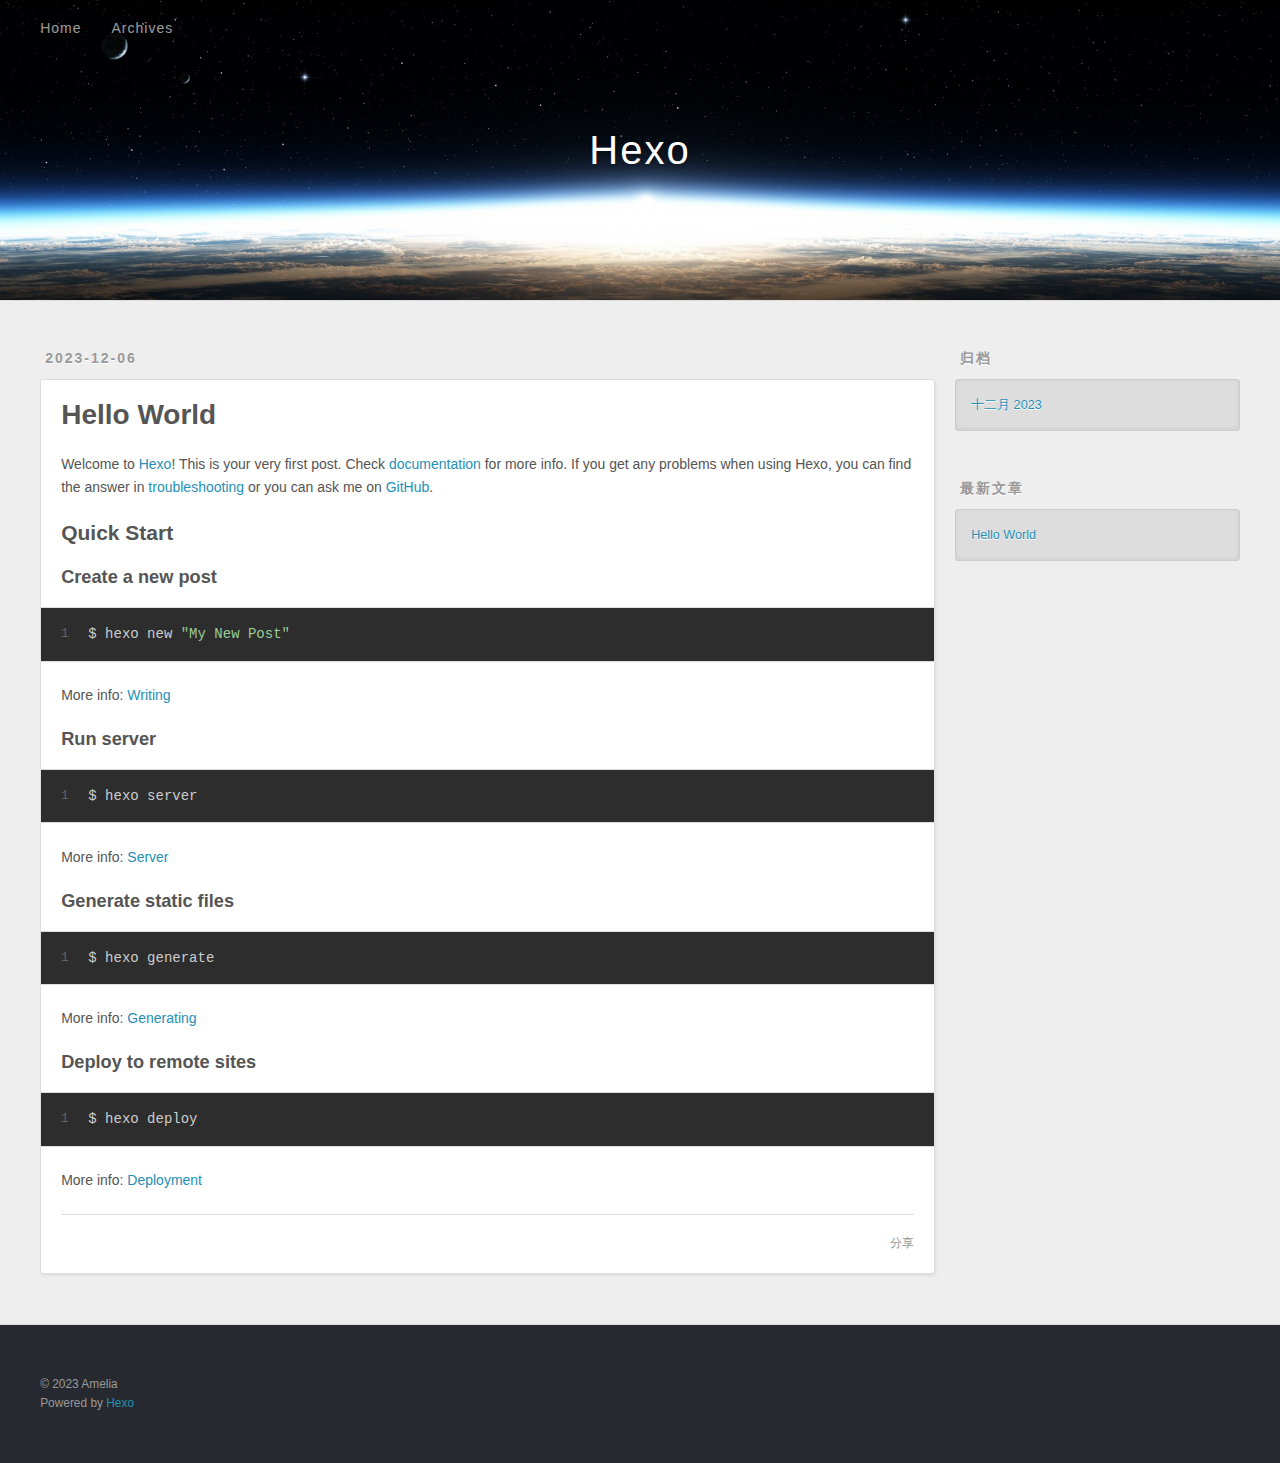
<file: index.html>
<!DOCTYPE html>
<html>
<head>
  <meta charset="utf-8">
  
  
  <title>Hexo</title>
  <meta name="viewport" content="width=device-width, initial-scale=1, shrink-to-fit=no">
  <meta property="og:type" content="website">
<meta property="og:title" content="Hexo">
<meta property="og:url" content="http://example.com/index.html">
<meta property="og:site_name" content="Hexo">
<meta property="og:locale" content="zh_CN">
<meta property="article:author" content="Amelia">
<meta name="twitter:card" content="summary">
  
    <link rel="alternate" href="/atom.xml" title="Hexo" type="application/atom+xml">
  
  
    <link rel="shortcut icon" href="/favicon.png">
  
  
  
<link rel="stylesheet" href="/css/style.css">

  
    
<link rel="stylesheet" href="/fancybox/jquery.fancybox.min.css">

  
  
<meta name="generator" content="Hexo 7.0.0"></head>

<body>
  <div id="container">
    <div id="wrap">
      <header id="header">
  <div id="banner"></div>
  <div id="header-outer" class="outer">
    <div id="header-title" class="inner">
      <h1 id="logo-wrap">
        <a href="/" id="logo">Hexo</a>
      </h1>
      
    </div>
    <div id="header-inner" class="inner">
      <nav id="main-nav">
        <a id="main-nav-toggle" class="nav-icon"><span class="fa fa-bars"></span></a>
        
          <a class="main-nav-link" href="/">Home</a>
        
          <a class="main-nav-link" href="/archives">Archives</a>
        
      </nav>
      <nav id="sub-nav">
        
        
          <a class="nav-icon" href="/atom.xml" title="RSS 订阅"><span class="fa fa-rss"></span></a>
        
        <a class="nav-icon nav-search-btn" title="搜索"><span class="fa fa-search"></span></a>
      </nav>
      <div id="search-form-wrap">
        <form action="//google.com/search" method="get" accept-charset="UTF-8" class="search-form"><input type="search" name="q" class="search-form-input" placeholder="搜索"><button type="submit" class="search-form-submit">&#xF002;</button><input type="hidden" name="sitesearch" value="http://example.com"></form>
      </div>
    </div>
  </div>
</header>

      <div class="outer">
        <section id="main">
  
    <article id="post-hello-world" class="h-entry article article-type-post" itemprop="blogPost" itemscope itemtype="https://schema.org/BlogPosting">
  <div class="article-meta">
    <a href="/2023/12/06/hello-world/" class="article-date">
  <time class="dt-published" datetime="2023-12-06T04:34:22.424Z" itemprop="datePublished">2023-12-06</time>
</a>
    
  </div>
  <div class="article-inner">
    
    
      <header class="article-header">
        
  
    <h1 itemprop="name">
      <a class="p-name article-title" href="/2023/12/06/hello-world/">Hello World</a>
    </h1>
  

      </header>
    
    <div class="e-content article-entry" itemprop="articleBody">
      
        <p>Welcome to <a target="_blank" rel="noopener" href="https://hexo.io/">Hexo</a>! This is your very first post. Check <a target="_blank" rel="noopener" href="https://hexo.io/docs/">documentation</a> for more info. If you get any problems when using Hexo, you can find the answer in <a target="_blank" rel="noopener" href="https://hexo.io/docs/troubleshooting.html">troubleshooting</a> or you can ask me on <a target="_blank" rel="noopener" href="https://github.com/hexojs/hexo/issues">GitHub</a>.</p>
<h2 id="Quick-Start"><a href="#Quick-Start" class="headerlink" title="Quick Start"></a>Quick Start</h2><h3 id="Create-a-new-post"><a href="#Create-a-new-post" class="headerlink" title="Create a new post"></a>Create a new post</h3><figure class="highlight bash"><table><tr><td class="gutter"><pre><span class="line">1</span><br></pre></td><td class="code"><pre><span class="line">$ hexo new <span class="string">&quot;My New Post&quot;</span></span><br></pre></td></tr></table></figure>

<p>More info: <a target="_blank" rel="noopener" href="https://hexo.io/docs/writing.html">Writing</a></p>
<h3 id="Run-server"><a href="#Run-server" class="headerlink" title="Run server"></a>Run server</h3><figure class="highlight bash"><table><tr><td class="gutter"><pre><span class="line">1</span><br></pre></td><td class="code"><pre><span class="line">$ hexo server</span><br></pre></td></tr></table></figure>

<p>More info: <a target="_blank" rel="noopener" href="https://hexo.io/docs/server.html">Server</a></p>
<h3 id="Generate-static-files"><a href="#Generate-static-files" class="headerlink" title="Generate static files"></a>Generate static files</h3><figure class="highlight bash"><table><tr><td class="gutter"><pre><span class="line">1</span><br></pre></td><td class="code"><pre><span class="line">$ hexo generate</span><br></pre></td></tr></table></figure>

<p>More info: <a target="_blank" rel="noopener" href="https://hexo.io/docs/generating.html">Generating</a></p>
<h3 id="Deploy-to-remote-sites"><a href="#Deploy-to-remote-sites" class="headerlink" title="Deploy to remote sites"></a>Deploy to remote sites</h3><figure class="highlight bash"><table><tr><td class="gutter"><pre><span class="line">1</span><br></pre></td><td class="code"><pre><span class="line">$ hexo deploy</span><br></pre></td></tr></table></figure>

<p>More info: <a target="_blank" rel="noopener" href="https://hexo.io/docs/one-command-deployment.html">Deployment</a></p>

      
    </div>
    <footer class="article-footer">
      <a data-url="http://example.com/2023/12/06/hello-world/" data-id="clpz87rd10000twiwf9xc6gqf" data-title="Hello World" class="article-share-link"><span class="fa fa-share">分享</span></a>
      
      
      
    </footer>
  </div>
  
</article>



  


</section>
        
          <aside id="sidebar">
  
    

  
    

  
    
  
    
  <div class="widget-wrap">
    <h3 class="widget-title">归档</h3>
    <div class="widget">
      <ul class="archive-list"><li class="archive-list-item"><a class="archive-list-link" href="/archives/2023/12/">十二月 2023</a></li></ul>
    </div>
  </div>


  
    
  <div class="widget-wrap">
    <h3 class="widget-title">最新文章</h3>
    <div class="widget">
      <ul>
        
          <li>
            <a href="/2023/12/06/hello-world/">Hello World</a>
          </li>
        
      </ul>
    </div>
  </div>

  
</aside>
        
      </div>
      <footer id="footer">
  
  <div class="outer">
    <div id="footer-info" class="inner">
      
      &copy; 2023 Amelia<br>
      Powered by <a href="https://hexo.io/" target="_blank">Hexo</a>
    </div>
  </div>
</footer>

    </div>
    <nav id="mobile-nav">
  
    <a href="/" class="mobile-nav-link">Home</a>
  
    <a href="/archives" class="mobile-nav-link">Archives</a>
  
</nav>
    


<script src="/js/jquery-3.6.4.min.js"></script>



  
<script src="/fancybox/jquery.fancybox.min.js"></script>




<script src="/js/script.js"></script>





  </div>
</body>
</html>
</file>
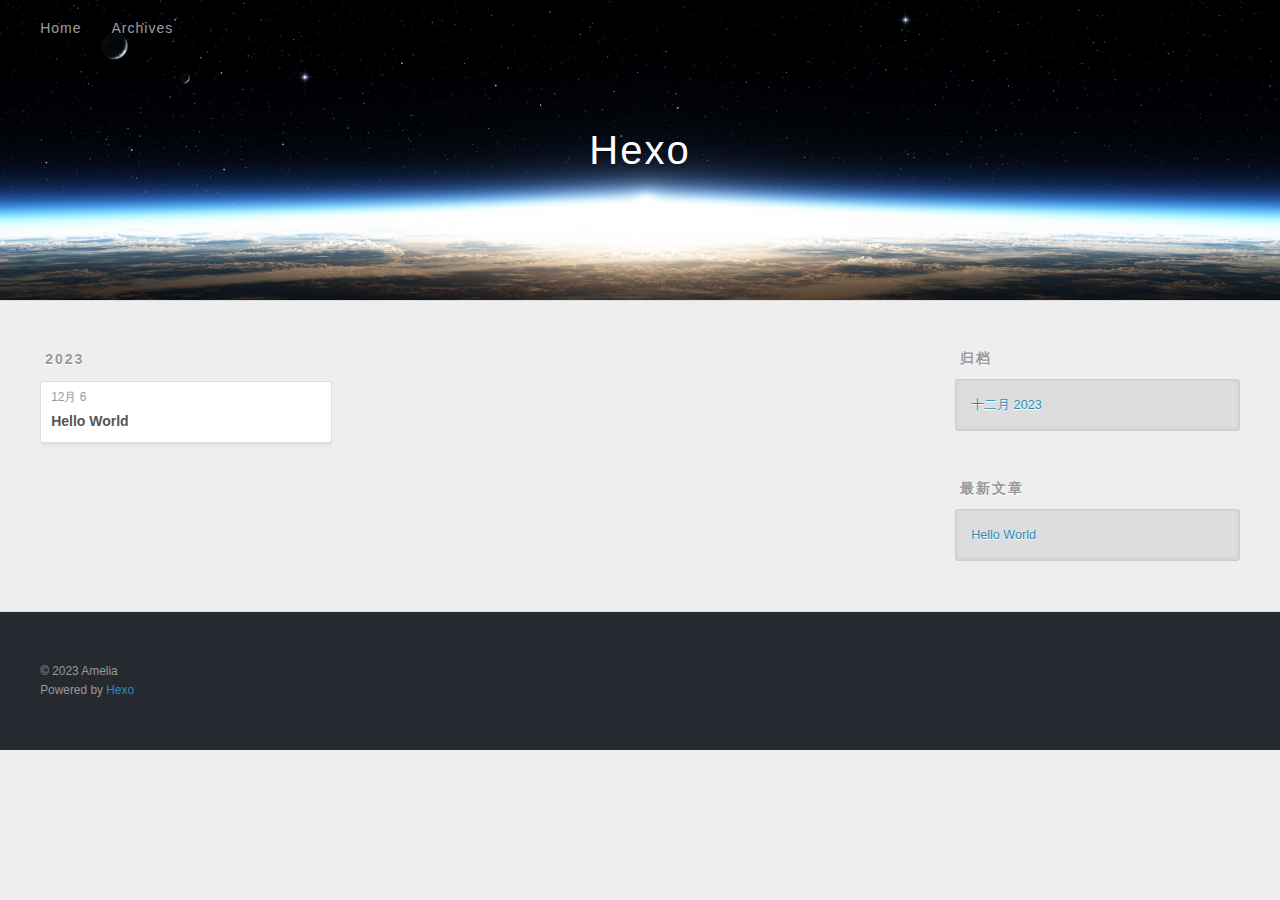
<file: archives/index.html>
<!DOCTYPE html>
<html>
<head>
  <meta charset="utf-8">
  
  
  <title>归档 | Hexo</title>
  <meta name="viewport" content="width=device-width, initial-scale=1, shrink-to-fit=no">
  <meta property="og:type" content="website">
<meta property="og:title" content="Hexo">
<meta property="og:url" content="http://example.com/archives/index.html">
<meta property="og:site_name" content="Hexo">
<meta property="og:locale" content="zh_CN">
<meta property="article:author" content="Amelia">
<meta name="twitter:card" content="summary">
  
    <link rel="alternate" href="/atom.xml" title="Hexo" type="application/atom+xml">
  
  
    <link rel="shortcut icon" href="/favicon.png">
  
  
  
<link rel="stylesheet" href="/css/style.css">

  
    
<link rel="stylesheet" href="/fancybox/jquery.fancybox.min.css">

  
  
<meta name="generator" content="Hexo 7.0.0"></head>

<body>
  <div id="container">
    <div id="wrap">
      <header id="header">
  <div id="banner"></div>
  <div id="header-outer" class="outer">
    <div id="header-title" class="inner">
      <h1 id="logo-wrap">
        <a href="/" id="logo">Hexo</a>
      </h1>
      
    </div>
    <div id="header-inner" class="inner">
      <nav id="main-nav">
        <a id="main-nav-toggle" class="nav-icon"><span class="fa fa-bars"></span></a>
        
          <a class="main-nav-link" href="/">Home</a>
        
          <a class="main-nav-link" href="/archives">Archives</a>
        
      </nav>
      <nav id="sub-nav">
        
        
          <a class="nav-icon" href="/atom.xml" title="RSS 订阅"><span class="fa fa-rss"></span></a>
        
        <a class="nav-icon nav-search-btn" title="搜索"><span class="fa fa-search"></span></a>
      </nav>
      <div id="search-form-wrap">
        <form action="//google.com/search" method="get" accept-charset="UTF-8" class="search-form"><input type="search" name="q" class="search-form-input" placeholder="搜索"><button type="submit" class="search-form-submit">&#xF002;</button><input type="hidden" name="sitesearch" value="http://example.com"></form>
      </div>
    </div>
  </div>
</header>

      <div class="outer">
        <section id="main">
  
  
    
    
      
      
      <section class="archives-wrap">
        <div class="archive-year-wrap">
          <a href="/archives/2023" class="archive-year">2023</a>
        </div>
        <div class="archives">
    
    <article class="archive-article archive-type-post">
  <div class="archive-article-inner">
    <header class="archive-article-header">
      <a href="/2023/12/06/hello-world/" class="archive-article-date">
  <time class="dt-published" datetime="2023-12-06T04:34:22.424Z" itemprop="datePublished">12月 6</time>
</a>
      
  
    <h1 itemprop="name">
      <a class="archive-article-title" href="/2023/12/06/hello-world/">Hello World</a>
    </h1>
  

    </header>
  </div>
</article>
  
  
    </div></section>
  


</section>
        
          <aside id="sidebar">
  
    

  
    

  
    
  
    
  <div class="widget-wrap">
    <h3 class="widget-title">归档</h3>
    <div class="widget">
      <ul class="archive-list"><li class="archive-list-item"><a class="archive-list-link" href="/archives/2023/12/">十二月 2023</a></li></ul>
    </div>
  </div>


  
    
  <div class="widget-wrap">
    <h3 class="widget-title">最新文章</h3>
    <div class="widget">
      <ul>
        
          <li>
            <a href="/2023/12/06/hello-world/">Hello World</a>
          </li>
        
      </ul>
    </div>
  </div>

  
</aside>
        
      </div>
      <footer id="footer">
  
  <div class="outer">
    <div id="footer-info" class="inner">
      
      &copy; 2023 Amelia<br>
      Powered by <a href="https://hexo.io/" target="_blank">Hexo</a>
    </div>
  </div>
</footer>

    </div>
    <nav id="mobile-nav">
  
    <a href="/" class="mobile-nav-link">Home</a>
  
    <a href="/archives" class="mobile-nav-link">Archives</a>
  
</nav>
    


<script src="/js/jquery-3.6.4.min.js"></script>



  
<script src="/fancybox/jquery.fancybox.min.js"></script>




<script src="/js/script.js"></script>





  </div>
</body>
</html>
</file>
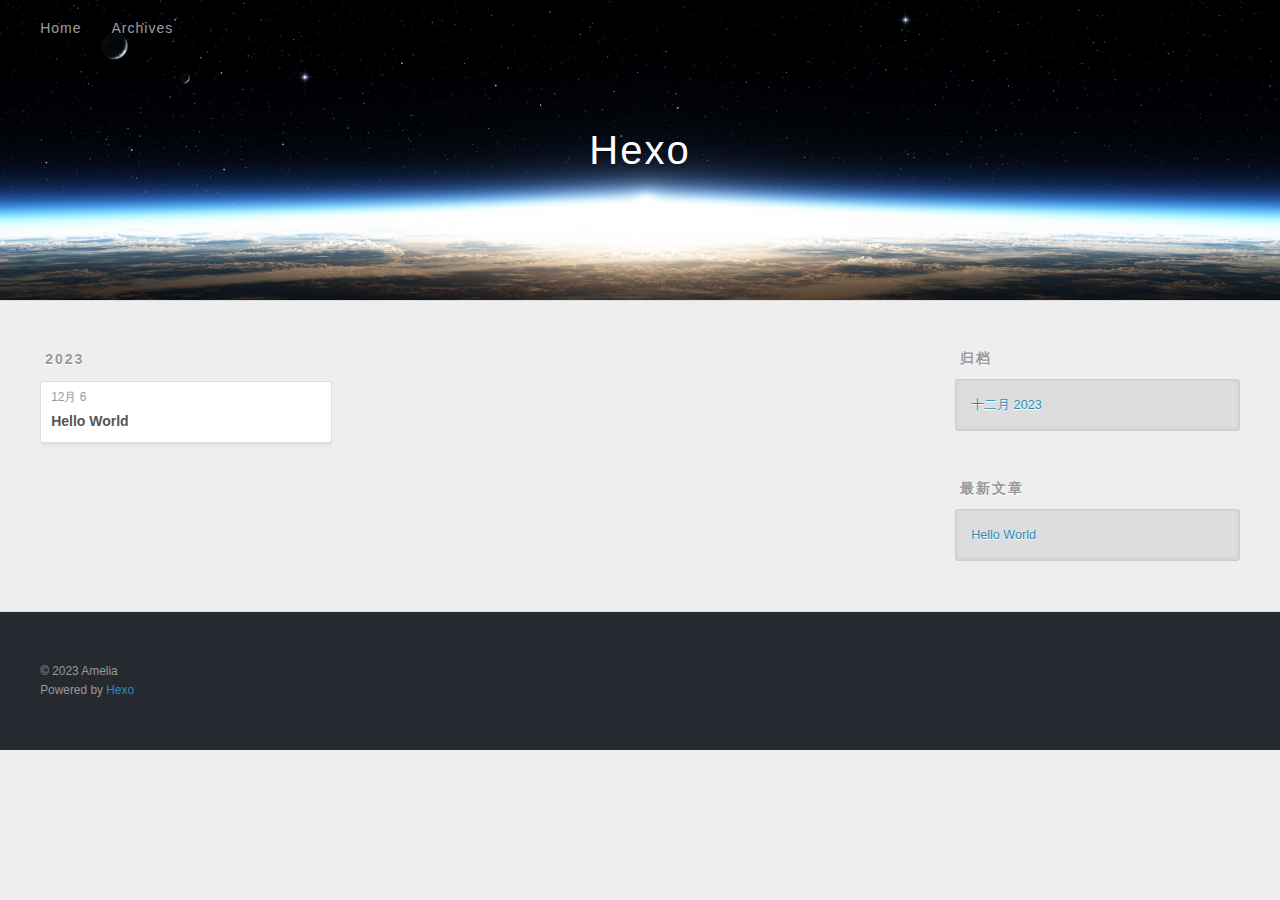
<file: archives/2023/index.html>
<!DOCTYPE html>
<html>
<head>
  <meta charset="utf-8">
  
  
  <title>归档: 2023 | Hexo</title>
  <meta name="viewport" content="width=device-width, initial-scale=1, shrink-to-fit=no">
  <meta property="og:type" content="website">
<meta property="og:title" content="Hexo">
<meta property="og:url" content="http://example.com/archives/2023/index.html">
<meta property="og:site_name" content="Hexo">
<meta property="og:locale" content="zh_CN">
<meta property="article:author" content="Amelia">
<meta name="twitter:card" content="summary">
  
    <link rel="alternate" href="/atom.xml" title="Hexo" type="application/atom+xml">
  
  
    <link rel="shortcut icon" href="/favicon.png">
  
  
  
<link rel="stylesheet" href="/css/style.css">

  
    
<link rel="stylesheet" href="/fancybox/jquery.fancybox.min.css">

  
  
<meta name="generator" content="Hexo 7.0.0"></head>

<body>
  <div id="container">
    <div id="wrap">
      <header id="header">
  <div id="banner"></div>
  <div id="header-outer" class="outer">
    <div id="header-title" class="inner">
      <h1 id="logo-wrap">
        <a href="/" id="logo">Hexo</a>
      </h1>
      
    </div>
    <div id="header-inner" class="inner">
      <nav id="main-nav">
        <a id="main-nav-toggle" class="nav-icon"><span class="fa fa-bars"></span></a>
        
          <a class="main-nav-link" href="/">Home</a>
        
          <a class="main-nav-link" href="/archives">Archives</a>
        
      </nav>
      <nav id="sub-nav">
        
        
          <a class="nav-icon" href="/atom.xml" title="RSS 订阅"><span class="fa fa-rss"></span></a>
        
        <a class="nav-icon nav-search-btn" title="搜索"><span class="fa fa-search"></span></a>
      </nav>
      <div id="search-form-wrap">
        <form action="//google.com/search" method="get" accept-charset="UTF-8" class="search-form"><input type="search" name="q" class="search-form-input" placeholder="搜索"><button type="submit" class="search-form-submit">&#xF002;</button><input type="hidden" name="sitesearch" value="http://example.com"></form>
      </div>
    </div>
  </div>
</header>

      <div class="outer">
        <section id="main">
  
  
    
    
      
      
      <section class="archives-wrap">
        <div class="archive-year-wrap">
          <a href="/archives/2023" class="archive-year">2023</a>
        </div>
        <div class="archives">
    
    <article class="archive-article archive-type-post">
  <div class="archive-article-inner">
    <header class="archive-article-header">
      <a href="/2023/12/06/hello-world/" class="archive-article-date">
  <time class="dt-published" datetime="2023-12-06T04:34:22.424Z" itemprop="datePublished">12月 6</time>
</a>
      
  
    <h1 itemprop="name">
      <a class="archive-article-title" href="/2023/12/06/hello-world/">Hello World</a>
    </h1>
  

    </header>
  </div>
</article>
  
  
    </div></section>
  


</section>
        
          <aside id="sidebar">
  
    

  
    

  
    
  
    
  <div class="widget-wrap">
    <h3 class="widget-title">归档</h3>
    <div class="widget">
      <ul class="archive-list"><li class="archive-list-item"><a class="archive-list-link" href="/archives/2023/12/">十二月 2023</a></li></ul>
    </div>
  </div>


  
    
  <div class="widget-wrap">
    <h3 class="widget-title">最新文章</h3>
    <div class="widget">
      <ul>
        
          <li>
            <a href="/2023/12/06/hello-world/">Hello World</a>
          </li>
        
      </ul>
    </div>
  </div>

  
</aside>
        
      </div>
      <footer id="footer">
  
  <div class="outer">
    <div id="footer-info" class="inner">
      
      &copy; 2023 Amelia<br>
      Powered by <a href="https://hexo.io/" target="_blank">Hexo</a>
    </div>
  </div>
</footer>

    </div>
    <nav id="mobile-nav">
  
    <a href="/" class="mobile-nav-link">Home</a>
  
    <a href="/archives" class="mobile-nav-link">Archives</a>
  
</nav>
    


<script src="/js/jquery-3.6.4.min.js"></script>



  
<script src="/fancybox/jquery.fancybox.min.js"></script>




<script src="/js/script.js"></script>





  </div>
</body>
</html>
</file>
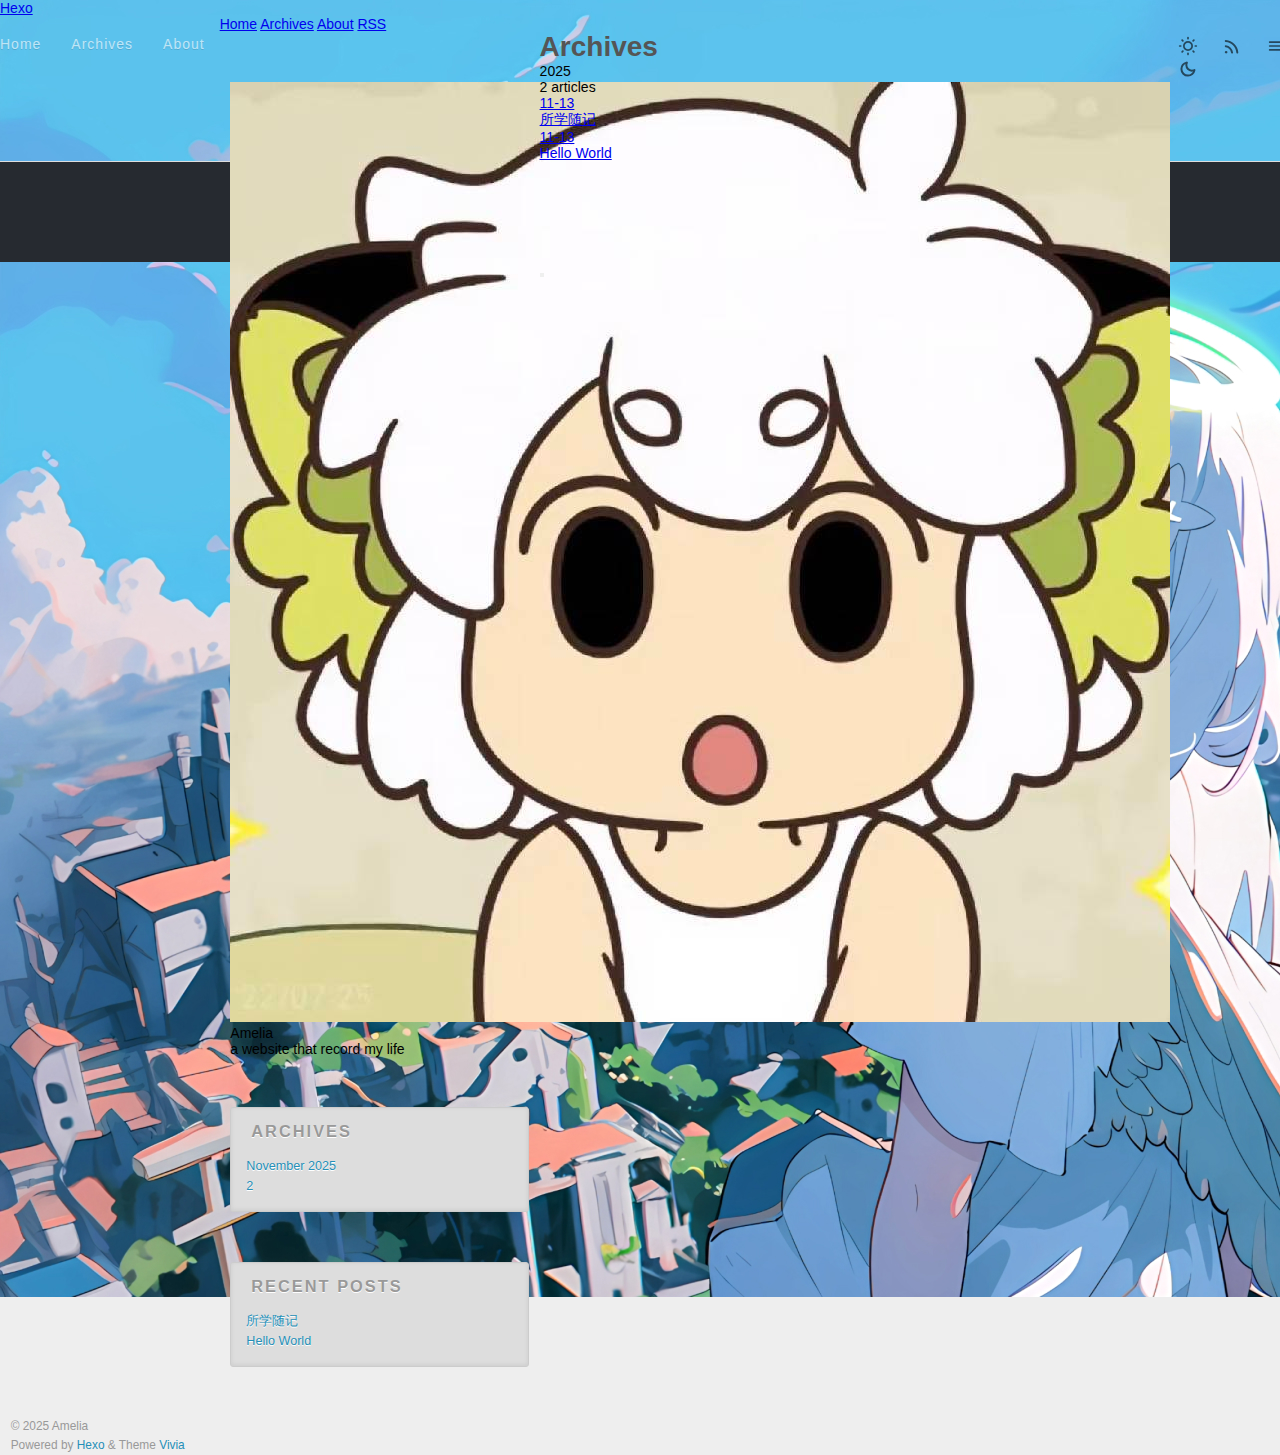
<file: archives/2025/index.html>
<!DOCTYPE html>


<html theme="dark" showBanner="true" hasBanner="true" > 
<link href="https://cdn.staticfile.org/font-awesome/6.4.2/css/fontawesome.min.css" rel="stylesheet">
<link href="https://cdn.staticfile.org/font-awesome/6.4.2/css/brands.min.css" rel="stylesheet">
<link href="https://cdn.staticfile.org/font-awesome/6.4.2/css/solid.min.css" rel="stylesheet">
<script src="/js/color.global.min.js" ></script>
<script src="/js/load-settings.js" ></script>
<head>
  <meta charset="utf-8">
  
  
  

  
  <title>Archives: 2025 | Hexo</title>
  <meta name="viewport" content="width=device-width, initial-scale=1, shrink-to-fit=no">

  <link rel="preload" href="/css/fonts/Roboto-Regular.ttf" as="font" type="font/ttf" crossorigin="anonymous">
  <link rel="preload" href="/css/fonts/Roboto-Bold.ttf" as="font" type="font/ttf" crossorigin="anonymous">

  <meta property="og:type" content="website">
<meta property="og:title" content="Hexo">
<meta property="og:url" content="http://example.com/archives/2025/index.html">
<meta property="og:site_name" content="Hexo">
<meta property="og:locale" content="en_US">
<meta property="article:author" content="John Doe">
<meta name="twitter:card" content="summary">
  
    <link rel="alternate" href="/atom.xml" title="Hexo" type="application/atom+xml">
  
  
    <link rel="shortcut icon" href="/favicon.png">
  
  
<link rel="stylesheet" href="/css/style.css">

<meta name="generator" content="Hexo 8.1.1"></head>

<body>
  
  
    
<div id="banner" class="">
  <img src="/banner.jpg" itemprop="image">
  <div id="banner-dim"></div>
</div>
 
   
  <div id="main-grid" class="  ">
    <div id="nav" class=""  >
      <navbar id="navbar">
  <nav id="title-nav">
    <a href="/">
      <div id="vivia-logo">
        <div class="dot"></div>
        <div class="dot"></div>
        <div class="dot"></div>
        <div class="dot"></div>
      </div>
      <div>Hexo </div>
    </a>
  </nav>
  <nav id="main-nav">
    
      <a class="main-nav-link" href="/">Home</a>
    
      <a class="main-nav-link" href="/archives">Archives</a>
    
      <a class="main-nav-link" href="/about">About</a>
    
  </nav>
  <nav id="sub-nav">
    <a id="theme-btn" class="nav-icon">
      <span class="light-mode-icon"><svg xmlns="http://www.w3.org/2000/svg" height="20" viewBox="0 -960 960 960" width="20"><path d="M438.5-829.913v-48q0-17.452 11.963-29.476 11.964-12.024 29.326-12.024 17.363 0 29.537 12.024t12.174 29.476v48q0 17.452-11.963 29.476-11.964 12.024-29.326 12.024-17.363 0-29.537-12.024T438.5-829.913Zm0 747.826v-48q0-17.452 11.963-29.476 11.964-12.024 29.326-12.024 17.363 0 29.537 12.024t12.174 29.476v48q0 17.452-11.963 29.476-11.964 12.024-29.326 12.024-17.363 0-29.537-12.024T438.5-82.087ZM877.913-438.5h-48q-17.452 0-29.476-11.963-12.024-11.964-12.024-29.326 0-17.363 12.024-29.537t29.476-12.174h48q17.452 0 29.476 11.963 12.024 11.964 12.024 29.326 0 17.363-12.024 29.537T877.913-438.5Zm-747.826 0h-48q-17.452 0-29.476-11.963-12.024-11.964-12.024-29.326 0-17.363 12.024-29.537T82.087-521.5h48q17.452 0 29.476 11.963 12.024 11.964 12.024 29.326 0 17.363-12.024 29.537T130.087-438.5Zm660.174-290.87-34.239 32q-12.913 12.674-29.565 12.174-16.653-.5-29.327-13.174-12.674-12.673-12.554-28.826.12-16.152 12.794-28.826l33-35q12.913-12.674 30.454-12.674t30.163 12.847q12.709 12.846 12.328 30.826-.38 17.98-13.054 30.653ZM262.63-203.978l-32 34q-12.913 12.674-30.454 12.674t-30.163-12.847q-12.709-12.846-12.328-30.826.38-17.98 13.054-30.653l33.239-31q12.913-12.674 29.565-12.174 16.653.5 29.327 13.174 12.674 12.673 12.554 28.826-.12 16.152-12.794 28.826Zm466.74 33.239-32-33.239q-12.674-12.913-12.174-29.565.5-16.653 13.174-29.327 12.673-12.674 28.826-13.054 16.152-.38 28.826 12.294l35 33q12.674 12.913 12.674 30.454t-12.847 30.163q-12.846 12.709-30.826 12.328-17.98-.38-30.653-13.054ZM203.978-697.37l-34-33q-12.674-12.913-13.174-29.945-.5-17.033 12.174-29.707t31.326-13.293q18.653-.62 31.326 13.054l32 34.239q11.674 12.913 11.174 29.565-.5 16.653-13.174 29.327-12.673 12.674-28.826 12.554-16.152-.12-28.826-12.794ZM480-240q-100 0-170-70t-70-170q0-100 70-170t170-70q100 0 170 70t70 170q0 100-70 170t-170 70Zm-.247-82q65.703 0 111.475-46.272Q637-414.544 637-480.247t-45.525-111.228Q545.95-637 480.247-637t-111.475 45.525Q323-545.95 323-480.247t45.525 111.975Q414.05-322 479.753-322ZM481-481Z"/></svg></span>
      <span class="dark-mode-icon"><svg xmlns="http://www.w3.org/2000/svg" height="20" viewBox="0 -960 960 960" width="20"><path d="M480.239-116.413q-152.63 0-258.228-105.478Q116.413-327.37 116.413-480q0-130.935 77.739-227.435t206.304-125.043q43.022-9.631 63.87 10.869t3.478 62.805q-8.891 22.043-14.315 44.463-5.424 22.42-5.424 46.689 0 91.694 64.326 155.879 64.325 64.186 156.218 64.186 24.369 0 46.978-4.946 22.609-4.945 44.413-14.076 42.826-17.369 62.967 1.142 20.142 18.511 10.511 61.054Q807.174-280 712.63-198.206q-94.543 81.793-232.391 81.793Zm0-95q79.783 0 143.337-40.217 63.554-40.218 95.793-108.283-15.608 4.044-31.097 5.326-15.49 1.283-31.859.805-123.706-4.066-210.777-90.539-87.071-86.473-91.614-212.092-.24-16.369.923-31.978 1.164-15.609 5.446-30.978-67.826 32.478-108.282 96.152Q211.652-559.543 211.652-480q0 111.929 78.329 190.258 78.329 78.329 190.258 78.329ZM466.13-465.891Z"/></svg></span>
    </a>
    
      <a id="nav-rss-link" class="nav-icon mobile-hide" href="/atom.xml" title="RSS Feed">
        <svg xmlns="http://www.w3.org/2000/svg" height="20" viewBox="0 -960 960 960" width="20"><path d="M198-120q-25.846 0-44.23-18.384-18.384-18.385-18.384-44.23 0-25.846 18.384-44.23 18.384-18.385 44.23-18.385 25.846 0 44.23 18.385 18.384 18.384 18.384 44.23 0 25.845-18.384 44.23Q223.846-120 198-120Zm538.385 0q-18.846 0-32.923-13.769-14.076-13.769-15.922-33.23-8.692-100.616-51.077-188.654-42.385-88.039-109.885-155.539-67.5-67.501-155.539-109.885Q283-663.462 182.385-672.154q-19.461-1.846-33.23-16.23-13.769-14.385-13.769-33.846t14.076-32.922q14.077-13.461 32.923-12.23 120.076 8.692 226.038 58.768 105.961 50.077 185.73 129.846 79.769 79.769 129.846 185.731 50.077 105.961 58.769 226.038 1.231 18.846-12.538 32.922Q756.461-120 736.385-120Zm-252 0q-18.231 0-32.423-13.461t-18.653-33.538Q418.155-264.23 348.886-333.5q-69.27-69.27-166.501-84.423-20.077-4.462-33.538-18.961-13.461-14.5-13.461-33.346 0-19.076 13.884-33.23 13.884-14.153 33.115-10.922 136.769 15.384 234.384 112.999 97.615 97.615 112.999 234.384 3.231 19.23-10.538 33.115Q505.461-120 484.385-120Z"/></svg>
      </a>
    
    <div id="nav-menu-btn" class="nav-icon">
      <svg xmlns="http://www.w3.org/2000/svg" height="20" viewBox="0 -960 960 960" width="20"><path d="M177.37-252.282q-17.453 0-29.477-11.964-12.024-11.963-12.024-29.326t12.024-29.537q12.024-12.174 29.477-12.174h605.26q17.453 0 29.477 11.964 12.024 11.963 12.024 29.326t-12.024 29.537q-12.024 12.174-29.477 12.174H177.37Zm0-186.218q-17.453 0-29.477-11.963-12.024-11.964-12.024-29.326 0-17.363 12.024-29.537T177.37-521.5h605.26q17.453 0 29.477 11.963 12.024 11.964 12.024 29.326 0 17.363-12.024 29.537T782.63-438.5H177.37Zm0-186.217q-17.453 0-29.477-11.964-12.024-11.963-12.024-29.326t12.024-29.537q12.024-12.174 29.477-12.174h605.26q17.453 0 29.477 11.964 12.024 11.963 12.024 29.326t-12.024 29.537q-12.024 12.174-29.477 12.174H177.37Z"/></svg>
    </div>
  </nav>
</navbar>
<div id="nav-dropdown" class="hidden">
  <div id="dropdown-link-list">
    
      <a class="nav-dropdown-link" href="/">Home</a>
    
      <a class="nav-dropdown-link" href="/archives">Archives</a>
    
      <a class="nav-dropdown-link" href="/about">About</a>
    
    
      <a class="nav-dropdown-link" href="/atom.xml" title="RSS Feed">RSS</a>
     
    </div>
</div>
<script>
  let dropdownBtn = document.getElementById("nav-menu-btn");
  let dropdownEle = document.getElementById("nav-dropdown");
  dropdownBtn.onclick = function() {
    dropdownEle.classList.toggle("hidden");
  }
</script>
    </div>
    <div id="sidebar-wrapper">
      <sidebar id="sidebar">
  
    <div class="widget-wrap">
  <div class="info-card">
    <div class="avatar">
      
        <image src=/touxiang.jpg></image>
      
      <div class="img-dim"></div>
    </div>
    <div class="info">
      <div class="username">Amelia </div>
      <div class="dot"></div>
      <div class="subtitle">a website that record my life </div>
      <div class="link-list">
        
          <a class="link-btn" target="_blank" rel="noopener" href="https://twitter.com" title="Twitter"><i class="fa-brands fa-twitter"></i></a>
        
          <a class="link-btn" target="_blank" rel="noopener" href="https://github.com/Amelia235894/Amelia235894.github.io/tree/main" title="GitHub"><i class="fa-brands fa-github"></i></a>
         
      </div>  
    </div>
  </div>
</div>

  
  <div class="sticky">
    
      



    
      

    
      
  <div class="widget-wrap">
    <div class="widget">
      <h3 class="widget-title">Archives</h3>
      
      
        <a class="archive-link" href="/archives/2025/11 ">
          November 2025 
          <div class="archive-count">2 </div>
        </a>
      
    </div>
  </div>


    
      
  <div class="widget-wrap">
    <div class="widget">
      <h3 class="widget-title">Recent Posts</h3>
      <ul>
        
          <a class="recent-link" href="/2025/11/13/test-page/" title="所学随记" >
            <div class="recent-link-text">
              所学随记
            </div>
          </a>
        
          <a class="recent-link" href="/2025/11/13/hello-world/" title="Hello World" >
            <div class="recent-link-text">
              Hello World
            </div>
          </a>
        
      </ul>
    </div>
  </div>

    
  </div>
</sidebar>
    </div>
    <div id="content-body">
       

<div class="archive-main-card">
    <div class="archive-top">
      <div class="main-title-bar">
        <div class="main-title-dot"></div>
        <h1 class="article-title">Archives</h1>
      </div>    
    </div>
    
    
      
      
        
        <div class="year-line">
            <div class="year-num">2025</div>
            <div class="dot-wrapper">
                <div class="dot"></div>
            </div>
            <div class="article-count">2 articles</div>
        </div>
      
      <a class="archive-article-link" href="/2025/11/13/test-page/" title="所学随记">
        <div class="date">11-13</div>
        <div class="line">
            <div class="dot"></div>
        </div>
        <div class="title">
            <div class="title-inner">
                
                    所学随记
                
            </div>
        </div>
        <div class="tags">
            
        </div>
      </a>
    
      
      
      <a class="archive-article-link" href="/2025/11/13/hello-world/" title="Hello World">
        <div class="date">11-13</div>
        <div class="line">
            <div class="dot"></div>
        </div>
        <div class="title">
            <div class="title-inner">
                
                    Hello World
                
            </div>
        </div>
        <div class="tags">
            
        </div>
      </a>
    
  </div>
    </div>
    <div id="footer-wrapper">
      <footer id="footer">
  
  <div id="footer-info" class="inner">
    
    &copy; 2025 Amelia<br>
    Powered by <a href="https://hexo.io/" target="_blank">Hexo</a> & Theme <a target="_blank" rel="noopener" href="https://github.com/saicaca/hexo-theme-vivia">Vivia</a>
  </div>
</footer>

    </div>
    <div class="back-to-top-wrapper">
    <button id="back-to-top-btn" class="back-to-top-btn hide" onclick="topFunction()">
        <i class="fa-solid fa-angle-up"></i>
    </button>
</div>

<script>
    function topFunction() {
        window.scroll({ top: 0, behavior: 'smooth' });
    }
    let btn = document.getElementById('back-to-top-btn');
    function scrollFunction() {
        if (document.body.scrollTop > 600 || document.documentElement.scrollTop > 600) {
            btn.classList.remove('hide')
        } else {
            btn.classList.add('hide')
        }
    }
    window.onscroll = function() {
        scrollFunction();
    }
</script>

  </div>
  <script src="/js/light-dark-switch.js"></script>
</body>
</html>
</file>
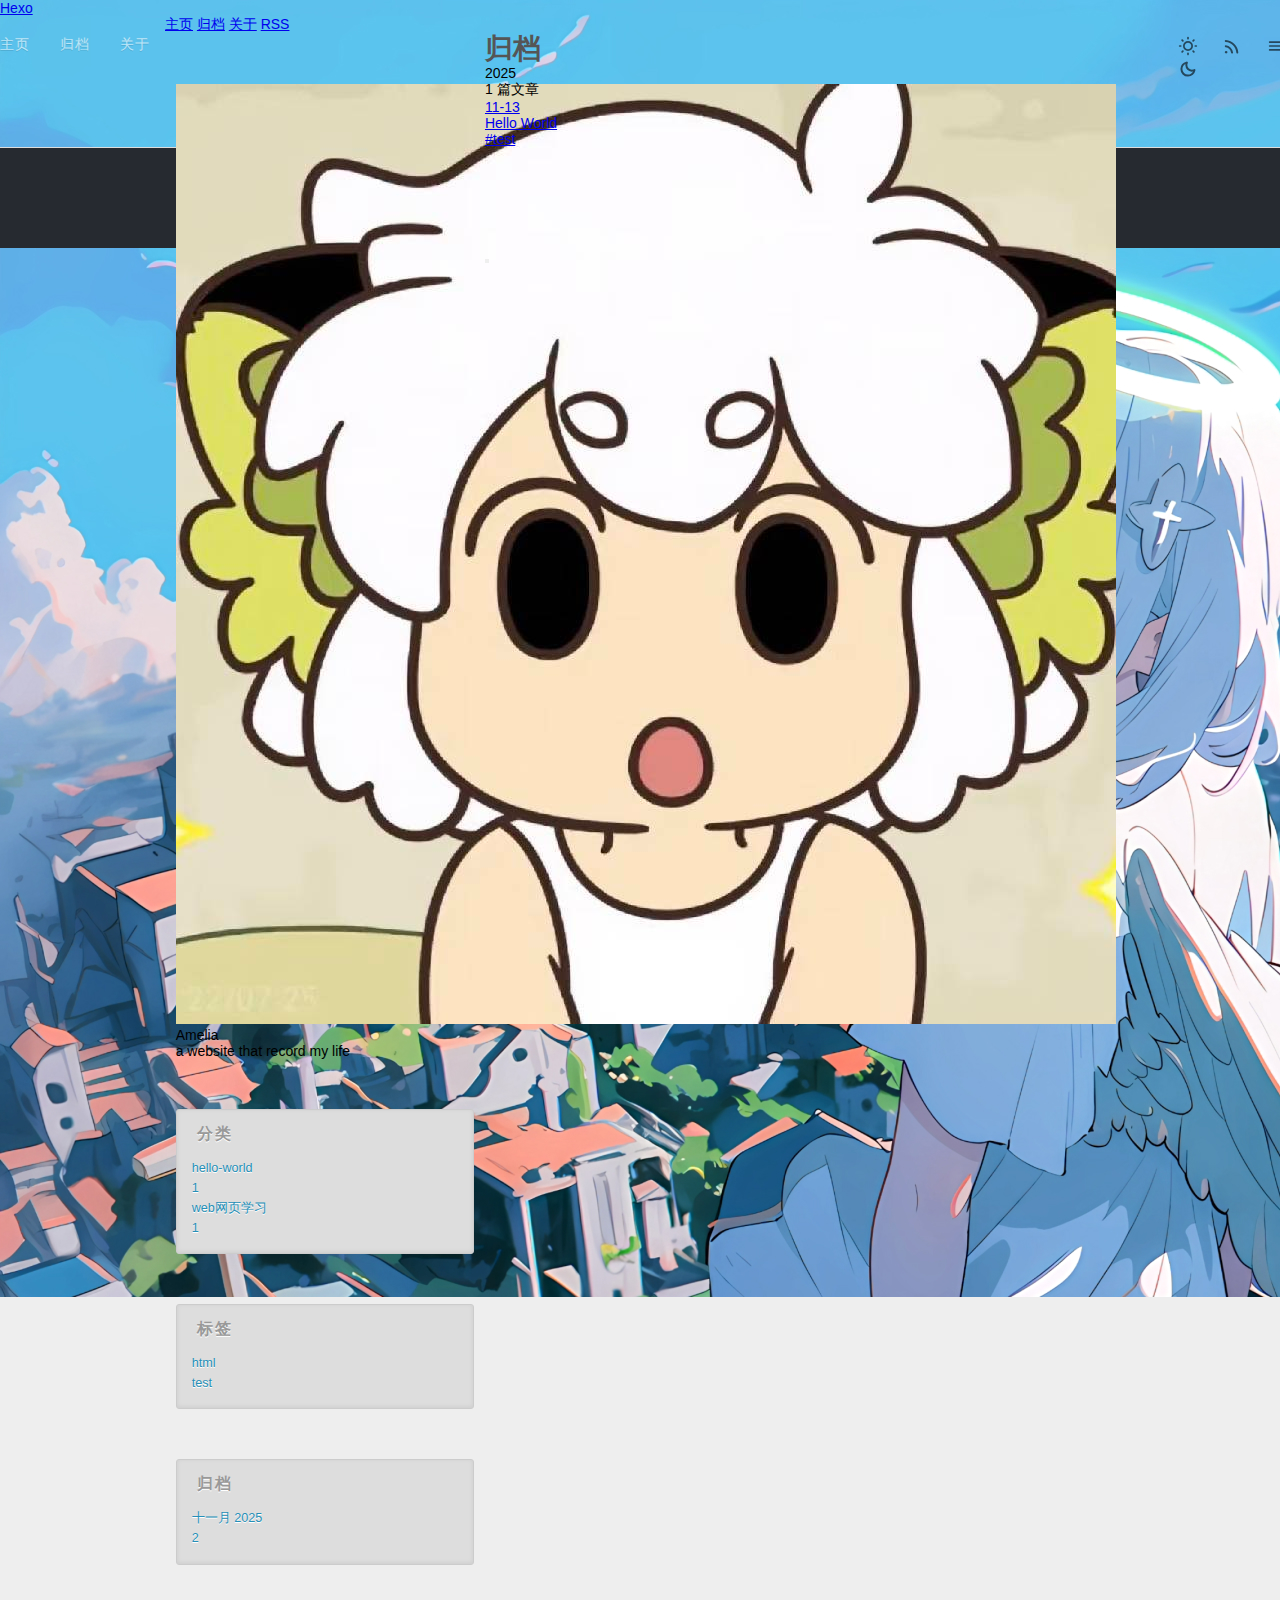
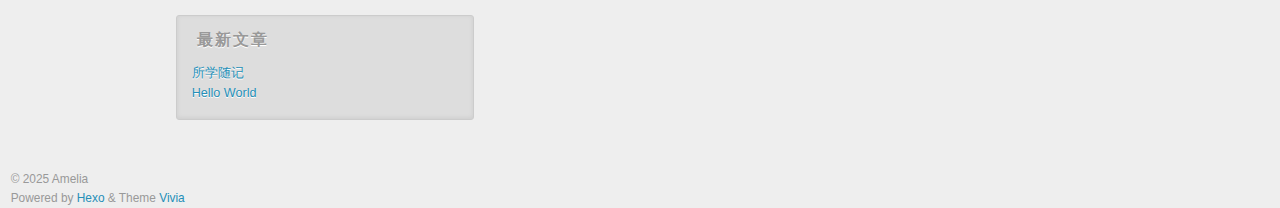
<file: categories/hello-world/index.html>
<!DOCTYPE html>


<html theme="dark" showBanner="true" hasBanner="true" > 
<link href="https://cdn.staticfile.org/font-awesome/6.4.2/css/fontawesome.min.css" rel="stylesheet">
<link href="https://cdn.staticfile.org/font-awesome/6.4.2/css/brands.min.css" rel="stylesheet">
<link href="https://cdn.staticfile.org/font-awesome/6.4.2/css/solid.min.css" rel="stylesheet">
<script src="/js/color.global.min.js" ></script>
<script src="/js/load-settings.js" ></script>
<head>
  <meta charset="utf-8">
  
  
  

  
  <title>目录: hello-world | Hexo</title>
  <meta name="viewport" content="width=device-width, initial-scale=1, shrink-to-fit=no">

  <link rel="preload" href="/css/fonts/Roboto-Regular.ttf" as="font" type="font/ttf" crossorigin="anonymous">
  <link rel="preload" href="/css/fonts/Roboto-Bold.ttf" as="font" type="font/ttf" crossorigin="anonymous">

  <meta property="og:type" content="website">
<meta property="og:title" content="Hexo">
<meta property="og:url" content="http://example.com/categories/hello-world/index.html">
<meta property="og:site_name" content="Hexo">
<meta property="og:locale" content="zh_CN">
<meta property="article:author" content="John Doe">
<meta name="twitter:card" content="summary">
  
    <link rel="alternate" href="/atom.xml" title="Hexo" type="application/atom+xml">
  
  
    <link rel="shortcut icon" href="/favicon.png">
  
  
  
<link rel="stylesheet" href="/css/style.css">

<meta name="generator" content="Hexo 8.1.1"></head>

<body>
  
  
    
<div id="banner" class="">
  <img src="/banner.jpg" itemprop="image">
  <div id="banner-dim"></div>
</div>
 
   
  <div id="main-grid" class="  ">
    <div id="nav" class=""  >
      <navbar id="navbar">
  <nav id="title-nav">
    <a href="/">
      <div id="vivia-logo">
        <div class="dot"></div>
        <div class="dot"></div>
        <div class="dot"></div>
        <div class="dot"></div>
      </div>
      <div>Hexo </div>
    </a>
  </nav>
  <nav id="main-nav">
    
      <a class="main-nav-link" href="/">主页</a>
    
      <a class="main-nav-link" href="/archives">归档</a>
    
      <a class="main-nav-link" href="/about">关于</a>
    
  </nav>
  <nav id="sub-nav">
    <a id="theme-btn" class="nav-icon">
      <span class="light-mode-icon"><svg xmlns="http://www.w3.org/2000/svg" height="20" viewBox="0 -960 960 960" width="20"><path d="M438.5-829.913v-48q0-17.452 11.963-29.476 11.964-12.024 29.326-12.024 17.363 0 29.537 12.024t12.174 29.476v48q0 17.452-11.963 29.476-11.964 12.024-29.326 12.024-17.363 0-29.537-12.024T438.5-829.913Zm0 747.826v-48q0-17.452 11.963-29.476 11.964-12.024 29.326-12.024 17.363 0 29.537 12.024t12.174 29.476v48q0 17.452-11.963 29.476-11.964 12.024-29.326 12.024-17.363 0-29.537-12.024T438.5-82.087ZM877.913-438.5h-48q-17.452 0-29.476-11.963-12.024-11.964-12.024-29.326 0-17.363 12.024-29.537t29.476-12.174h48q17.452 0 29.476 11.963 12.024 11.964 12.024 29.326 0 17.363-12.024 29.537T877.913-438.5Zm-747.826 0h-48q-17.452 0-29.476-11.963-12.024-11.964-12.024-29.326 0-17.363 12.024-29.537T82.087-521.5h48q17.452 0 29.476 11.963 12.024 11.964 12.024 29.326 0 17.363-12.024 29.537T130.087-438.5Zm660.174-290.87-34.239 32q-12.913 12.674-29.565 12.174-16.653-.5-29.327-13.174-12.674-12.673-12.554-28.826.12-16.152 12.794-28.826l33-35q12.913-12.674 30.454-12.674t30.163 12.847q12.709 12.846 12.328 30.826-.38 17.98-13.054 30.653ZM262.63-203.978l-32 34q-12.913 12.674-30.454 12.674t-30.163-12.847q-12.709-12.846-12.328-30.826.38-17.98 13.054-30.653l33.239-31q12.913-12.674 29.565-12.174 16.653.5 29.327 13.174 12.674 12.673 12.554 28.826-.12 16.152-12.794 28.826Zm466.74 33.239-32-33.239q-12.674-12.913-12.174-29.565.5-16.653 13.174-29.327 12.673-12.674 28.826-13.054 16.152-.38 28.826 12.294l35 33q12.674 12.913 12.674 30.454t-12.847 30.163q-12.846 12.709-30.826 12.328-17.98-.38-30.653-13.054ZM203.978-697.37l-34-33q-12.674-12.913-13.174-29.945-.5-17.033 12.174-29.707t31.326-13.293q18.653-.62 31.326 13.054l32 34.239q11.674 12.913 11.174 29.565-.5 16.653-13.174 29.327-12.673 12.674-28.826 12.554-16.152-.12-28.826-12.794ZM480-240q-100 0-170-70t-70-170q0-100 70-170t170-70q100 0 170 70t70 170q0 100-70 170t-170 70Zm-.247-82q65.703 0 111.475-46.272Q637-414.544 637-480.247t-45.525-111.228Q545.95-637 480.247-637t-111.475 45.525Q323-545.95 323-480.247t45.525 111.975Q414.05-322 479.753-322ZM481-481Z"/></svg></span>
      <span class="dark-mode-icon"><svg xmlns="http://www.w3.org/2000/svg" height="20" viewBox="0 -960 960 960" width="20"><path d="M480.239-116.413q-152.63 0-258.228-105.478Q116.413-327.37 116.413-480q0-130.935 77.739-227.435t206.304-125.043q43.022-9.631 63.87 10.869t3.478 62.805q-8.891 22.043-14.315 44.463-5.424 22.42-5.424 46.689 0 91.694 64.326 155.879 64.325 64.186 156.218 64.186 24.369 0 46.978-4.946 22.609-4.945 44.413-14.076 42.826-17.369 62.967 1.142 20.142 18.511 10.511 61.054Q807.174-280 712.63-198.206q-94.543 81.793-232.391 81.793Zm0-95q79.783 0 143.337-40.217 63.554-40.218 95.793-108.283-15.608 4.044-31.097 5.326-15.49 1.283-31.859.805-123.706-4.066-210.777-90.539-87.071-86.473-91.614-212.092-.24-16.369.923-31.978 1.164-15.609 5.446-30.978-67.826 32.478-108.282 96.152Q211.652-559.543 211.652-480q0 111.929 78.329 190.258 78.329 78.329 190.258 78.329ZM466.13-465.891Z"/></svg></span>
    </a>
    
      <a id="nav-rss-link" class="nav-icon mobile-hide" href="/atom.xml" title="RSS 订阅">
        <svg xmlns="http://www.w3.org/2000/svg" height="20" viewBox="0 -960 960 960" width="20"><path d="M198-120q-25.846 0-44.23-18.384-18.384-18.385-18.384-44.23 0-25.846 18.384-44.23 18.384-18.385 44.23-18.385 25.846 0 44.23 18.385 18.384 18.384 18.384 44.23 0 25.845-18.384 44.23Q223.846-120 198-120Zm538.385 0q-18.846 0-32.923-13.769-14.076-13.769-15.922-33.23-8.692-100.616-51.077-188.654-42.385-88.039-109.885-155.539-67.5-67.501-155.539-109.885Q283-663.462 182.385-672.154q-19.461-1.846-33.23-16.23-13.769-14.385-13.769-33.846t14.076-32.922q14.077-13.461 32.923-12.23 120.076 8.692 226.038 58.768 105.961 50.077 185.73 129.846 79.769 79.769 129.846 185.731 50.077 105.961 58.769 226.038 1.231 18.846-12.538 32.922Q756.461-120 736.385-120Zm-252 0q-18.231 0-32.423-13.461t-18.653-33.538Q418.155-264.23 348.886-333.5q-69.27-69.27-166.501-84.423-20.077-4.462-33.538-18.961-13.461-14.5-13.461-33.346 0-19.076 13.884-33.23 13.884-14.153 33.115-10.922 136.769 15.384 234.384 112.999 97.615 97.615 112.999 234.384 3.231 19.23-10.538 33.115Q505.461-120 484.385-120Z"/></svg>
      </a>
    
    <div id="nav-menu-btn" class="nav-icon">
      <svg xmlns="http://www.w3.org/2000/svg" height="20" viewBox="0 -960 960 960" width="20"><path d="M177.37-252.282q-17.453 0-29.477-11.964-12.024-11.963-12.024-29.326t12.024-29.537q12.024-12.174 29.477-12.174h605.26q17.453 0 29.477 11.964 12.024 11.963 12.024 29.326t-12.024 29.537q-12.024 12.174-29.477 12.174H177.37Zm0-186.218q-17.453 0-29.477-11.963-12.024-11.964-12.024-29.326 0-17.363 12.024-29.537T177.37-521.5h605.26q17.453 0 29.477 11.963 12.024 11.964 12.024 29.326 0 17.363-12.024 29.537T782.63-438.5H177.37Zm0-186.217q-17.453 0-29.477-11.964-12.024-11.963-12.024-29.326t12.024-29.537q12.024-12.174 29.477-12.174h605.26q17.453 0 29.477 11.964 12.024 11.963 12.024 29.326t-12.024 29.537q-12.024 12.174-29.477 12.174H177.37Z"/></svg>
    </div>
  </nav>
</navbar>
<div id="nav-dropdown" class="hidden">
  <div id="dropdown-link-list">
    
      <a class="nav-dropdown-link" href="/">主页</a>
    
      <a class="nav-dropdown-link" href="/archives">归档</a>
    
      <a class="nav-dropdown-link" href="/about">关于</a>
    
    
      <a class="nav-dropdown-link" href="/atom.xml" title="RSS 订阅">RSS</a>
     
    </div>
</div>
<script>
  let dropdownBtn = document.getElementById("nav-menu-btn");
  let dropdownEle = document.getElementById("nav-dropdown");
  dropdownBtn.onclick = function() {
    dropdownEle.classList.toggle("hidden");
  }
</script>
    </div>
    <div id="sidebar-wrapper">
      <sidebar id="sidebar">
  
    <div class="widget-wrap">
  <div class="info-card">
    <div class="avatar">
      
        <image src=/touxiang.jpg></image>
      
      <div class="img-dim"></div>
    </div>
    <div class="info">
      <div class="username">Amelia </div>
      <div class="dot"></div>
      <div class="subtitle">a website that record my life </div>
      <div class="link-list">
        
          <a class="link-btn" target="_blank" rel="noopener" href="https://twitter.com" title="Twitter"><i class="fa-brands fa-twitter"></i></a>
        
          <a class="link-btn" target="_blank" rel="noopener" href="https://github.com/Amelia235894/Amelia235894.github.io/tree/main" title="GitHub"><i class="fa-brands fa-github"></i></a>
         
      </div>  
    </div>
  </div>
</div>

  
  <div class="sticky">
    
      


  <div class="widget-wrap">
    <div class="widget">
      <h3 class="widget-title">分类</h3>
      <div class="category-box">
            <a class="category-link" href="/categories/hello-world/">
                hello-world
                <div class="category-count">1</div>
            </a>
        
            <a class="category-link" href="/categories/web%E7%BD%91%E9%A1%B5%E5%AD%A6%E4%B9%A0/">
                web网页学习
                <div class="category-count">1</div>
            </a>
        </div>
    </div>
  </div>


    
      
  <div class="widget-wrap">
    <div class="widget">
      <h3 class="widget-title">标签</h3>
      <ul class="widget-tag-list" itemprop="keywords"><li class="widget-tag-list-item"><a class="widget-tag-list-link" href="/tags/html/" rel="tag">html</a></li><li class="widget-tag-list-item"><a class="widget-tag-list-link" href="/tags/test/" rel="tag">test</a></li></ul>
    </div>
  </div>


    
      
  <div class="widget-wrap">
    <div class="widget">
      <h3 class="widget-title">归档</h3>
      
      
        <a class="archive-link" href="/archives/2025/11 ">
          十一月 2025 
          <div class="archive-count">2 </div>
        </a>
      
    </div>
  </div>


    
      
  <div class="widget-wrap">
    <div class="widget">
      <h3 class="widget-title">最新文章</h3>
      <ul>
        
          <a class="recent-link" href="/2025/11/14/test-page/" title="所学随记" >
            <div class="recent-link-text">
              所学随记
            </div>
          </a>
        
          <a class="recent-link" href="/2025/11/13/hello-world/" title="Hello World" >
            <div class="recent-link-text">
              Hello World
            </div>
          </a>
        
      </ul>
    </div>
  </div>

    
  </div>
</sidebar>
    </div>
    <div id="content-body">
       

<div class="archive-main-card">
    <div class="archive-top">
      <div class="main-title-bar">
        <div class="main-title-dot"></div>
        <h1 class="article-title">归档</h1>
      </div>    
    </div>
    
    
      
      
        
        <div class="year-line">
            <div class="year-num">2025</div>
            <div class="dot-wrapper">
                <div class="dot"></div>
            </div>
            <div class="article-count">1 篇文章</div>
        </div>
      
      <a class="archive-article-link" href="/2025/11/13/hello-world/" title="Hello World">
        <div class="date">11-13</div>
        <div class="line">
            <div class="dot"></div>
        </div>
        <div class="title">
            <div class="title-inner">
                
                    Hello World
                
            </div>
        </div>
        <div class="tags">
            #test
        </div>
      </a>
    
  </div>
    </div>
    <div id="footer-wrapper">
      <footer id="footer">
  
  <div id="footer-info" class="inner">
    
    &copy; 2025 Amelia<br>
    Powered by <a href="https://hexo.io/" target="_blank">Hexo</a> & Theme <a target="_blank" rel="noopener" href="https://github.com/saicaca/hexo-theme-vivia">Vivia</a>
  </div>
</footer>

    </div>
    <div class="back-to-top-wrapper">
    <button id="back-to-top-btn" class="back-to-top-btn hide" onclick="topFunction()">
        <i class="fa-solid fa-angle-up"></i>
    </button>
</div>

<script>
    function topFunction() {
        window.scroll({ top: 0, behavior: 'smooth' });
    }
    let btn = document.getElementById('back-to-top-btn');
    function scrollFunction() {
        if (document.body.scrollTop > 600 || document.documentElement.scrollTop > 600) {
            btn.classList.remove('hide')
        } else {
            btn.classList.add('hide')
        }
    }
    window.onscroll = function() {
        scrollFunction();
    }
</script>

  </div>
  <script src="/js/light-dark-switch.js"></script>
</body>
</html>
</file>
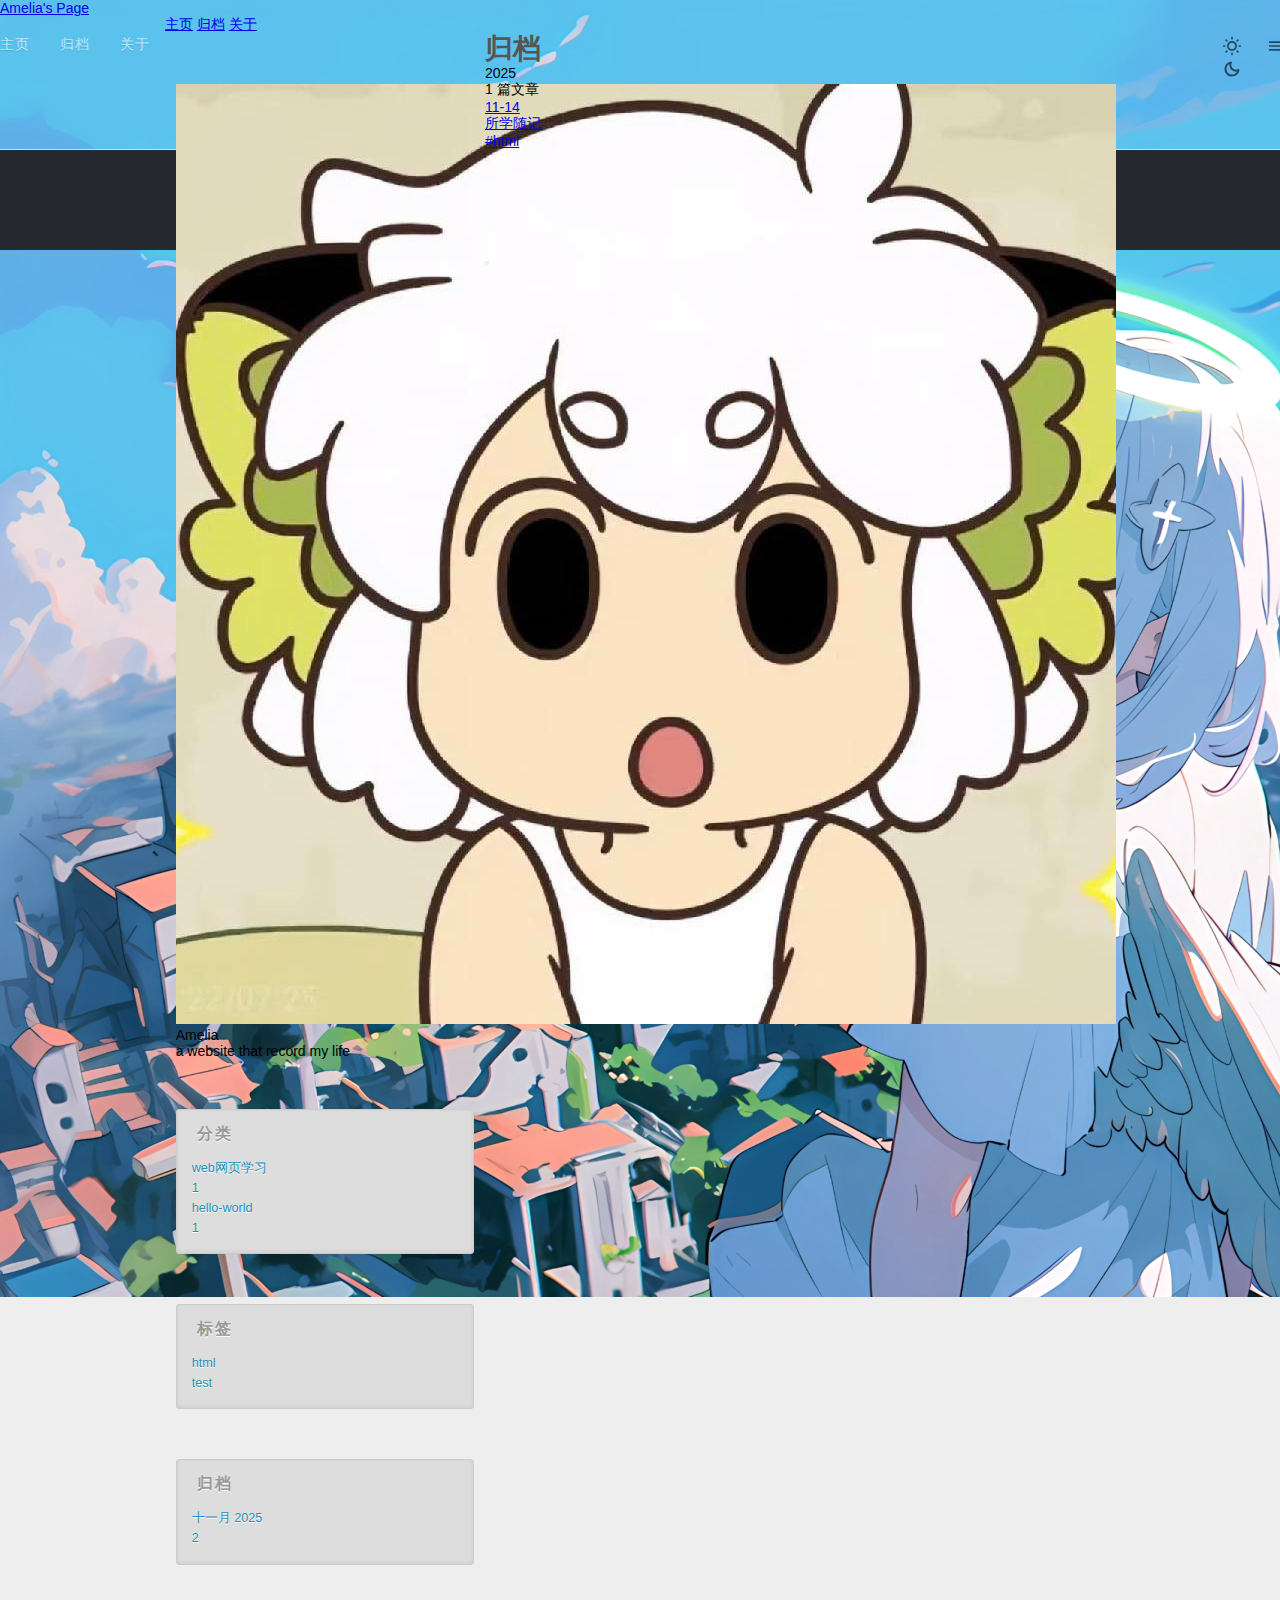
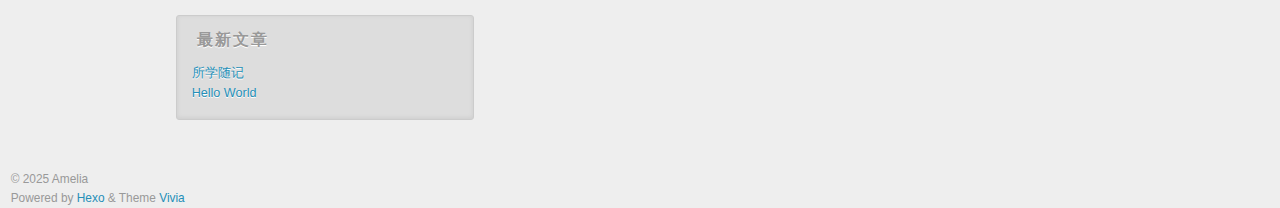
<file: categories/web网页学习/index.html>
<!DOCTYPE html>


<html theme="dark" showBanner="true" hasBanner="true" > 
<link href="https://cdn.staticfile.org/font-awesome/6.4.2/css/fontawesome.min.css" rel="stylesheet">
<link href="https://cdn.staticfile.org/font-awesome/6.4.2/css/brands.min.css" rel="stylesheet">
<link href="https://cdn.staticfile.org/font-awesome/6.4.2/css/solid.min.css" rel="stylesheet">
<script src="/js/color.global.min.js" ></script>
<script src="/js/load-settings.js" ></script>
<head>
  <meta charset="utf-8">
  
  
  

  
  <title>目录: web网页学习 | Amelia&#39;s Page</title>
  <meta name="viewport" content="width=device-width, initial-scale=1, shrink-to-fit=no">

  <link rel="preload" href="/css/fonts/Roboto-Regular.ttf" as="font" type="font/ttf" crossorigin="anonymous">
  <link rel="preload" href="/css/fonts/Roboto-Bold.ttf" as="font" type="font/ttf" crossorigin="anonymous">

  <meta property="og:type" content="website">
<meta property="og:title" content="Amelia&#39;s Page">
<meta property="og:url" content="http://example.com/categories/web%E7%BD%91%E9%A1%B5%E5%AD%A6%E4%B9%A0/index.html">
<meta property="og:site_name" content="Amelia&#39;s Page">
<meta property="og:locale" content="zh_CN">
<meta property="article:author" content="Amelia">
<meta name="twitter:card" content="summary">
  
  
    <link rel="shortcut icon" href="/favicon.png">
  
  
  
<link rel="stylesheet" href="/css/style.css">

<meta name="generator" content="Hexo 8.1.1"></head>

<body>
  
  
    
<div id="banner" class="">
  <img src="/banner.jpg" itemprop="image">
  <div id="banner-dim"></div>
</div>
 
   
  <div id="main-grid" class="  ">
    <div id="nav" class=""  >
      <navbar id="navbar">
  <nav id="title-nav">
    <a href="/">
      <div>Amelia's Page </div>
    </a>
  </nav>
  <nav id="main-nav">
    
      <a class="main-nav-link" href="/">主页</a>
    
      <a class="main-nav-link" href="/archives">归档</a>
    
      <a class="main-nav-link" href="/about">关于</a>
    
  </nav>
  <nav id="sub-nav">
    <a id="theme-btn" class="nav-icon">
      <span class="light-mode-icon"><svg xmlns="http://www.w3.org/2000/svg" height="20" viewBox="0 -960 960 960" width="20"><path d="M438.5-829.913v-48q0-17.452 11.963-29.476 11.964-12.024 29.326-12.024 17.363 0 29.537 12.024t12.174 29.476v48q0 17.452-11.963 29.476-11.964 12.024-29.326 12.024-17.363 0-29.537-12.024T438.5-829.913Zm0 747.826v-48q0-17.452 11.963-29.476 11.964-12.024 29.326-12.024 17.363 0 29.537 12.024t12.174 29.476v48q0 17.452-11.963 29.476-11.964 12.024-29.326 12.024-17.363 0-29.537-12.024T438.5-82.087ZM877.913-438.5h-48q-17.452 0-29.476-11.963-12.024-11.964-12.024-29.326 0-17.363 12.024-29.537t29.476-12.174h48q17.452 0 29.476 11.963 12.024 11.964 12.024 29.326 0 17.363-12.024 29.537T877.913-438.5Zm-747.826 0h-48q-17.452 0-29.476-11.963-12.024-11.964-12.024-29.326 0-17.363 12.024-29.537T82.087-521.5h48q17.452 0 29.476 11.963 12.024 11.964 12.024 29.326 0 17.363-12.024 29.537T130.087-438.5Zm660.174-290.87-34.239 32q-12.913 12.674-29.565 12.174-16.653-.5-29.327-13.174-12.674-12.673-12.554-28.826.12-16.152 12.794-28.826l33-35q12.913-12.674 30.454-12.674t30.163 12.847q12.709 12.846 12.328 30.826-.38 17.98-13.054 30.653ZM262.63-203.978l-32 34q-12.913 12.674-30.454 12.674t-30.163-12.847q-12.709-12.846-12.328-30.826.38-17.98 13.054-30.653l33.239-31q12.913-12.674 29.565-12.174 16.653.5 29.327 13.174 12.674 12.673 12.554 28.826-.12 16.152-12.794 28.826Zm466.74 33.239-32-33.239q-12.674-12.913-12.174-29.565.5-16.653 13.174-29.327 12.673-12.674 28.826-13.054 16.152-.38 28.826 12.294l35 33q12.674 12.913 12.674 30.454t-12.847 30.163q-12.846 12.709-30.826 12.328-17.98-.38-30.653-13.054ZM203.978-697.37l-34-33q-12.674-12.913-13.174-29.945-.5-17.033 12.174-29.707t31.326-13.293q18.653-.62 31.326 13.054l32 34.239q11.674 12.913 11.174 29.565-.5 16.653-13.174 29.327-12.673 12.674-28.826 12.554-16.152-.12-28.826-12.794ZM480-240q-100 0-170-70t-70-170q0-100 70-170t170-70q100 0 170 70t70 170q0 100-70 170t-170 70Zm-.247-82q65.703 0 111.475-46.272Q637-414.544 637-480.247t-45.525-111.228Q545.95-637 480.247-637t-111.475 45.525Q323-545.95 323-480.247t45.525 111.975Q414.05-322 479.753-322ZM481-481Z"/></svg></span>
      <span class="dark-mode-icon"><svg xmlns="http://www.w3.org/2000/svg" height="20" viewBox="0 -960 960 960" width="20"><path d="M480.239-116.413q-152.63 0-258.228-105.478Q116.413-327.37 116.413-480q0-130.935 77.739-227.435t206.304-125.043q43.022-9.631 63.87 10.869t3.478 62.805q-8.891 22.043-14.315 44.463-5.424 22.42-5.424 46.689 0 91.694 64.326 155.879 64.325 64.186 156.218 64.186 24.369 0 46.978-4.946 22.609-4.945 44.413-14.076 42.826-17.369 62.967 1.142 20.142 18.511 10.511 61.054Q807.174-280 712.63-198.206q-94.543 81.793-232.391 81.793Zm0-95q79.783 0 143.337-40.217 63.554-40.218 95.793-108.283-15.608 4.044-31.097 5.326-15.49 1.283-31.859.805-123.706-4.066-210.777-90.539-87.071-86.473-91.614-212.092-.24-16.369.923-31.978 1.164-15.609 5.446-30.978-67.826 32.478-108.282 96.152Q211.652-559.543 211.652-480q0 111.929 78.329 190.258 78.329 78.329 190.258 78.329ZM466.13-465.891Z"/></svg></span>
    </a>
    
    <div id="nav-menu-btn" class="nav-icon">
      <svg xmlns="http://www.w3.org/2000/svg" height="20" viewBox="0 -960 960 960" width="20"><path d="M177.37-252.282q-17.453 0-29.477-11.964-12.024-11.963-12.024-29.326t12.024-29.537q12.024-12.174 29.477-12.174h605.26q17.453 0 29.477 11.964 12.024 11.963 12.024 29.326t-12.024 29.537q-12.024 12.174-29.477 12.174H177.37Zm0-186.218q-17.453 0-29.477-11.963-12.024-11.964-12.024-29.326 0-17.363 12.024-29.537T177.37-521.5h605.26q17.453 0 29.477 11.963 12.024 11.964 12.024 29.326 0 17.363-12.024 29.537T782.63-438.5H177.37Zm0-186.217q-17.453 0-29.477-11.964-12.024-11.963-12.024-29.326t12.024-29.537q12.024-12.174 29.477-12.174h605.26q17.453 0 29.477 11.964 12.024 11.963 12.024 29.326t-12.024 29.537q-12.024 12.174-29.477 12.174H177.37Z"/></svg>
    </div>
  </nav>
</navbar>
<div id="nav-dropdown" class="hidden">
  <div id="dropdown-link-list">
    
      <a class="nav-dropdown-link" href="/">主页</a>
    
      <a class="nav-dropdown-link" href="/archives">归档</a>
    
      <a class="nav-dropdown-link" href="/about">关于</a>
    
     
    </div>
</div>
<script>
  let dropdownBtn = document.getElementById("nav-menu-btn");
  let dropdownEle = document.getElementById("nav-dropdown");
  dropdownBtn.onclick = function() {
    dropdownEle.classList.toggle("hidden");
  }
</script>
    </div>
    <div id="sidebar-wrapper">
      <sidebar id="sidebar">
  
    <div class="widget-wrap">
  <div class="info-card">
    <div class="avatar">
      
        <image src=/touxiang.jpg></image>
      
      <div class="img-dim"></div>
    </div>
    <div class="info">
      <div class="username">Amelia </div>
      <div class="dot"></div>
      <div class="subtitle">a website that record my life </div>
      <div class="link-list">
        
          <a class="link-btn" target="_blank" rel="noopener" href="https://twitter.com" title="Twitter"><i class="fa-brands fa-twitter"></i></a>
        
          <a class="link-btn" target="_blank" rel="noopener" href="https://github.com/Amelia235894/Amelia235894.github.io/tree/main" title="GitHub"><i class="fa-brands fa-github"></i></a>
         
      </div>  
    </div>
  </div>
</div>

  
  <div class="sticky">
    
      


  <div class="widget-wrap">
    <div class="widget">
      <h3 class="widget-title">分类</h3>
      <div class="category-box">
            <a class="category-link" href="/categories/web%E7%BD%91%E9%A1%B5%E5%AD%A6%E4%B9%A0/">
                web网页学习
                <div class="category-count">1</div>
            </a>
        
            <a class="category-link" href="/categories/hello-world/">
                hello-world
                <div class="category-count">1</div>
            </a>
        </div>
    </div>
  </div>


    
      
  <div class="widget-wrap">
    <div class="widget">
      <h3 class="widget-title">标签</h3>
      <ul class="widget-tag-list" itemprop="keywords"><li class="widget-tag-list-item"><a class="widget-tag-list-link" href="/tags/html/" rel="tag">html</a></li><li class="widget-tag-list-item"><a class="widget-tag-list-link" href="/tags/test/" rel="tag">test</a></li></ul>
    </div>
  </div>


    
      
  <div class="widget-wrap">
    <div class="widget">
      <h3 class="widget-title">归档</h3>
      
      
        <a class="archive-link" href="/archives/2025/11 ">
          十一月 2025 
          <div class="archive-count">2 </div>
        </a>
      
    </div>
  </div>


    
      
  <div class="widget-wrap">
    <div class="widget">
      <h3 class="widget-title">最新文章</h3>
      <ul>
        
          <a class="recent-link" href="/2025/11/14/test-page/" title="所学随记" >
            <div class="recent-link-text">
              所学随记
            </div>
          </a>
        
          <a class="recent-link" href="/2025/11/13/hello-world/" title="Hello World" >
            <div class="recent-link-text">
              Hello World
            </div>
          </a>
        
      </ul>
    </div>
  </div>

    
  </div>
</sidebar>
    </div>
    <div id="content-body">
       

<div class="archive-main-card">
    <div class="archive-top">
      <div class="main-title-bar">
        <div class="main-title-dot"></div>
        <h1 class="article-title">归档</h1>
      </div>    
    </div>
    
    
      
      
        
        <div class="year-line">
            <div class="year-num">2025</div>
            <div class="dot-wrapper">
                <div class="dot"></div>
            </div>
            <div class="article-count">1 篇文章</div>
        </div>
      
      <a class="archive-article-link" href="/2025/11/14/test-page/" title="所学随记">
        <div class="date">11-14</div>
        <div class="line">
            <div class="dot"></div>
        </div>
        <div class="title">
            <div class="title-inner">
                
                    所学随记
                
            </div>
        </div>
        <div class="tags">
            #html
        </div>
      </a>
    
  </div>
    </div>
    <div id="footer-wrapper">
      <footer id="footer">
  
  <div id="footer-info" class="inner">
    
    &copy; 2025 Amelia<br>
    Powered by <a href="https://hexo.io/" target="_blank">Hexo</a> & Theme <a target="_blank" rel="noopener" href="https://github.com/saicaca/hexo-theme-vivia">Vivia</a>
  </div>
</footer>

    </div>
    <div class="back-to-top-wrapper">
    <button id="back-to-top-btn" class="back-to-top-btn hide" onclick="topFunction()">
        <i class="fa-solid fa-angle-up"></i>
    </button>
</div>

<script>
    function topFunction() {
        window.scroll({ top: 0, behavior: 'smooth' });
    }
    let btn = document.getElementById('back-to-top-btn');
    function scrollFunction() {
        if (document.body.scrollTop > 600 || document.documentElement.scrollTop > 600) {
            btn.classList.remove('hide')
        } else {
            btn.classList.add('hide')
        }
    }
    window.onscroll = function() {
        scrollFunction();
    }
</script>

  </div>
  <script src="/js/light-dark-switch.js"></script>
</body>
</html>
</file>
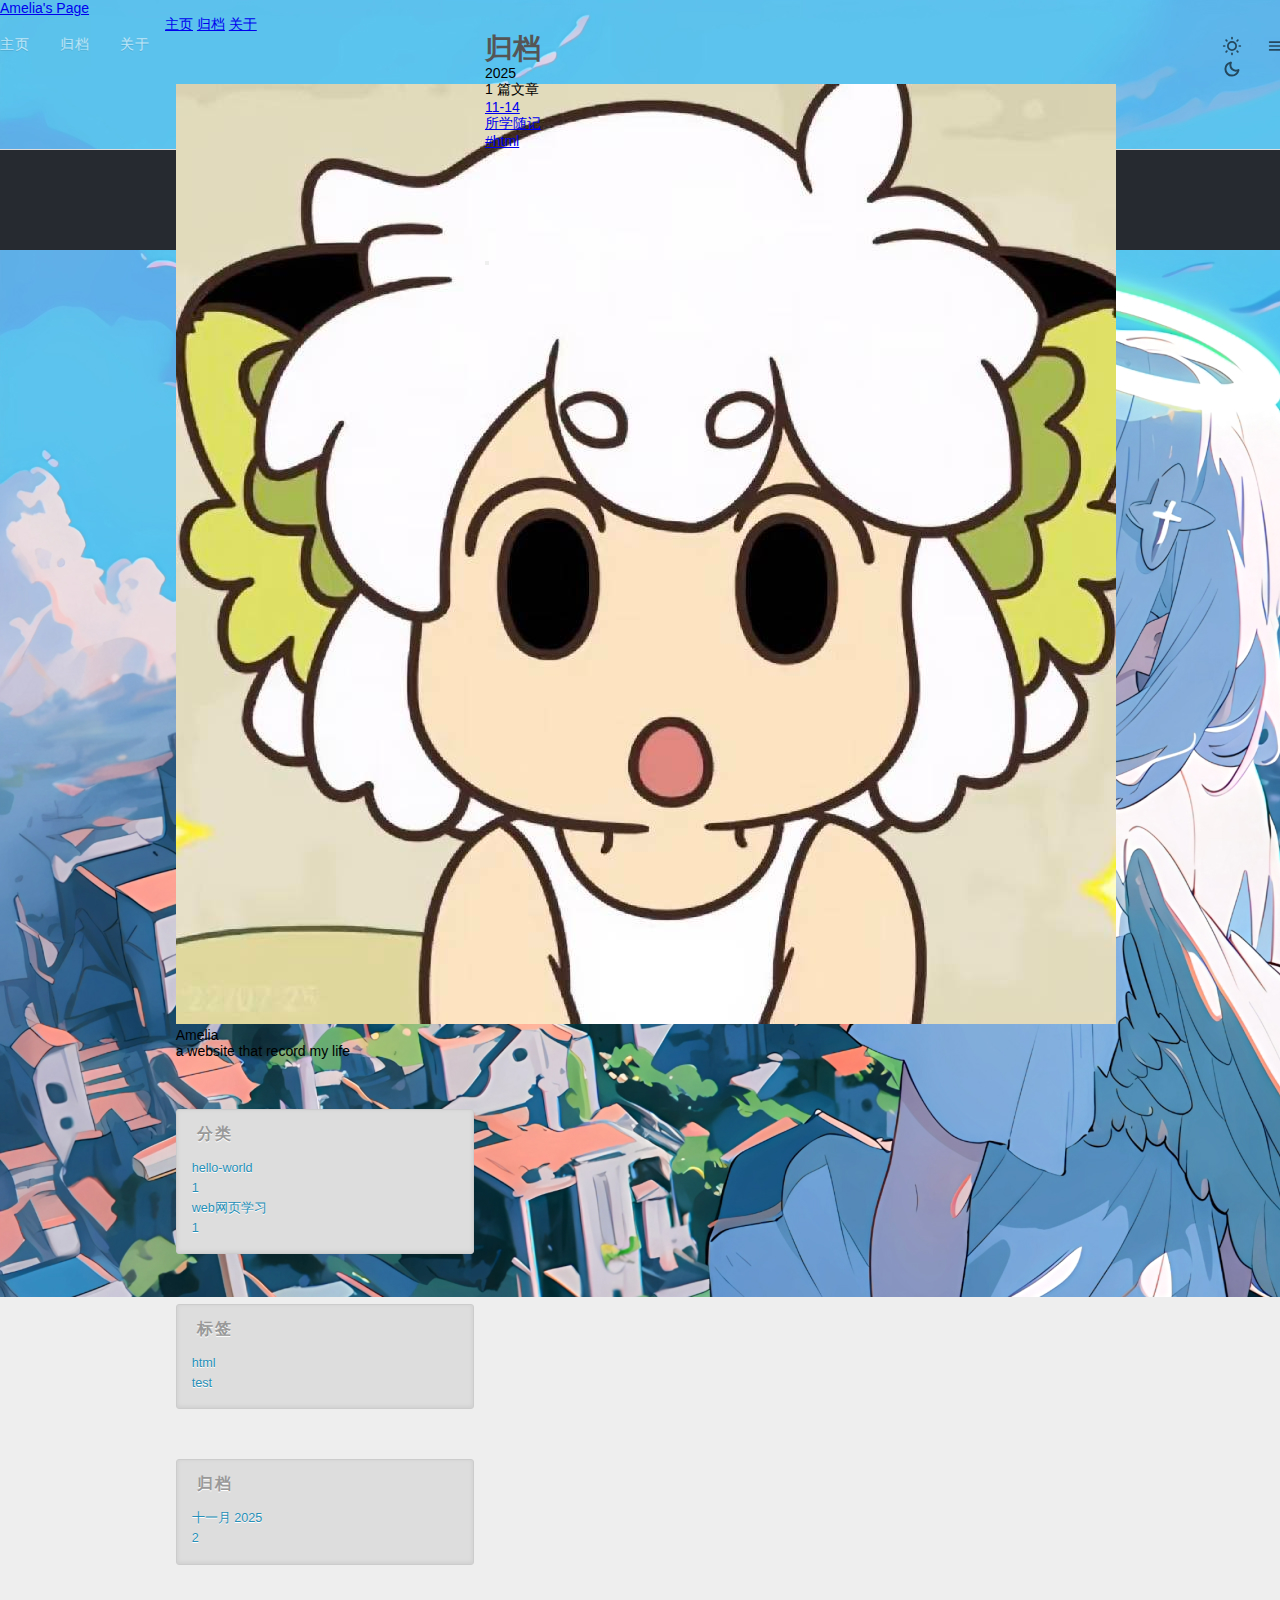
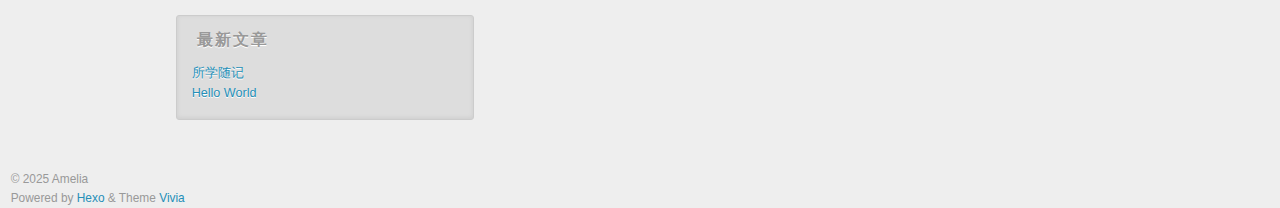
<file: tags/html/index.html>
<!DOCTYPE html>


<html theme="dark" showBanner="true" hasBanner="true" > 
<link href="https://cdn.staticfile.org/font-awesome/6.4.2/css/fontawesome.min.css" rel="stylesheet">
<link href="https://cdn.staticfile.org/font-awesome/6.4.2/css/brands.min.css" rel="stylesheet">
<link href="https://cdn.staticfile.org/font-awesome/6.4.2/css/solid.min.css" rel="stylesheet">
<script src="/js/color.global.min.js" ></script>
<script src="/js/load-settings.js" ></script>
<head>
  <meta charset="utf-8">
  
  
  

  
  <title>标签: html | Amelia&#39;s Page</title>
  <meta name="viewport" content="width=device-width, initial-scale=1, shrink-to-fit=no">

  <link rel="preload" href="/css/fonts/Roboto-Regular.ttf" as="font" type="font/ttf" crossorigin="anonymous">
  <link rel="preload" href="/css/fonts/Roboto-Bold.ttf" as="font" type="font/ttf" crossorigin="anonymous">

  <meta property="og:type" content="website">
<meta property="og:title" content="Amelia&#39;s Page">
<meta property="og:url" content="http://example.com/tags/html/index.html">
<meta property="og:site_name" content="Amelia&#39;s Page">
<meta property="og:locale" content="zh_CN">
<meta property="article:author" content="Amelia">
<meta name="twitter:card" content="summary">
  
  
    <link rel="shortcut icon" href="/favicon.png">
  
  
  
<link rel="stylesheet" href="/css/style.css">

<meta name="generator" content="Hexo 8.1.1"></head>

<body>
  
  
    
<div id="banner" class="">
  <img src="/banner.jpg" itemprop="image">
  <div id="banner-dim"></div>
</div>
 
   
  <div id="main-grid" class="  ">
    <div id="nav" class=""  >
      <navbar id="navbar">
  <nav id="title-nav">
    <a href="/">
      <div>Amelia's Page </div>
    </a>
  </nav>
  <nav id="main-nav">
    
      <a class="main-nav-link" href="/">主页</a>
    
      <a class="main-nav-link" href="/archives">归档</a>
    
      <a class="main-nav-link" href="/about">关于</a>
    
  </nav>
  <nav id="sub-nav">
    <a id="theme-btn" class="nav-icon">
      <span class="light-mode-icon"><svg xmlns="http://www.w3.org/2000/svg" height="20" viewBox="0 -960 960 960" width="20"><path d="M438.5-829.913v-48q0-17.452 11.963-29.476 11.964-12.024 29.326-12.024 17.363 0 29.537 12.024t12.174 29.476v48q0 17.452-11.963 29.476-11.964 12.024-29.326 12.024-17.363 0-29.537-12.024T438.5-829.913Zm0 747.826v-48q0-17.452 11.963-29.476 11.964-12.024 29.326-12.024 17.363 0 29.537 12.024t12.174 29.476v48q0 17.452-11.963 29.476-11.964 12.024-29.326 12.024-17.363 0-29.537-12.024T438.5-82.087ZM877.913-438.5h-48q-17.452 0-29.476-11.963-12.024-11.964-12.024-29.326 0-17.363 12.024-29.537t29.476-12.174h48q17.452 0 29.476 11.963 12.024 11.964 12.024 29.326 0 17.363-12.024 29.537T877.913-438.5Zm-747.826 0h-48q-17.452 0-29.476-11.963-12.024-11.964-12.024-29.326 0-17.363 12.024-29.537T82.087-521.5h48q17.452 0 29.476 11.963 12.024 11.964 12.024 29.326 0 17.363-12.024 29.537T130.087-438.5Zm660.174-290.87-34.239 32q-12.913 12.674-29.565 12.174-16.653-.5-29.327-13.174-12.674-12.673-12.554-28.826.12-16.152 12.794-28.826l33-35q12.913-12.674 30.454-12.674t30.163 12.847q12.709 12.846 12.328 30.826-.38 17.98-13.054 30.653ZM262.63-203.978l-32 34q-12.913 12.674-30.454 12.674t-30.163-12.847q-12.709-12.846-12.328-30.826.38-17.98 13.054-30.653l33.239-31q12.913-12.674 29.565-12.174 16.653.5 29.327 13.174 12.674 12.673 12.554 28.826-.12 16.152-12.794 28.826Zm466.74 33.239-32-33.239q-12.674-12.913-12.174-29.565.5-16.653 13.174-29.327 12.673-12.674 28.826-13.054 16.152-.38 28.826 12.294l35 33q12.674 12.913 12.674 30.454t-12.847 30.163q-12.846 12.709-30.826 12.328-17.98-.38-30.653-13.054ZM203.978-697.37l-34-33q-12.674-12.913-13.174-29.945-.5-17.033 12.174-29.707t31.326-13.293q18.653-.62 31.326 13.054l32 34.239q11.674 12.913 11.174 29.565-.5 16.653-13.174 29.327-12.673 12.674-28.826 12.554-16.152-.12-28.826-12.794ZM480-240q-100 0-170-70t-70-170q0-100 70-170t170-70q100 0 170 70t70 170q0 100-70 170t-170 70Zm-.247-82q65.703 0 111.475-46.272Q637-414.544 637-480.247t-45.525-111.228Q545.95-637 480.247-637t-111.475 45.525Q323-545.95 323-480.247t45.525 111.975Q414.05-322 479.753-322ZM481-481Z"/></svg></span>
      <span class="dark-mode-icon"><svg xmlns="http://www.w3.org/2000/svg" height="20" viewBox="0 -960 960 960" width="20"><path d="M480.239-116.413q-152.63 0-258.228-105.478Q116.413-327.37 116.413-480q0-130.935 77.739-227.435t206.304-125.043q43.022-9.631 63.87 10.869t3.478 62.805q-8.891 22.043-14.315 44.463-5.424 22.42-5.424 46.689 0 91.694 64.326 155.879 64.325 64.186 156.218 64.186 24.369 0 46.978-4.946 22.609-4.945 44.413-14.076 42.826-17.369 62.967 1.142 20.142 18.511 10.511 61.054Q807.174-280 712.63-198.206q-94.543 81.793-232.391 81.793Zm0-95q79.783 0 143.337-40.217 63.554-40.218 95.793-108.283-15.608 4.044-31.097 5.326-15.49 1.283-31.859.805-123.706-4.066-210.777-90.539-87.071-86.473-91.614-212.092-.24-16.369.923-31.978 1.164-15.609 5.446-30.978-67.826 32.478-108.282 96.152Q211.652-559.543 211.652-480q0 111.929 78.329 190.258 78.329 78.329 190.258 78.329ZM466.13-465.891Z"/></svg></span>
    </a>
    
    <div id="nav-menu-btn" class="nav-icon">
      <svg xmlns="http://www.w3.org/2000/svg" height="20" viewBox="0 -960 960 960" width="20"><path d="M177.37-252.282q-17.453 0-29.477-11.964-12.024-11.963-12.024-29.326t12.024-29.537q12.024-12.174 29.477-12.174h605.26q17.453 0 29.477 11.964 12.024 11.963 12.024 29.326t-12.024 29.537q-12.024 12.174-29.477 12.174H177.37Zm0-186.218q-17.453 0-29.477-11.963-12.024-11.964-12.024-29.326 0-17.363 12.024-29.537T177.37-521.5h605.26q17.453 0 29.477 11.963 12.024 11.964 12.024 29.326 0 17.363-12.024 29.537T782.63-438.5H177.37Zm0-186.217q-17.453 0-29.477-11.964-12.024-11.963-12.024-29.326t12.024-29.537q12.024-12.174 29.477-12.174h605.26q17.453 0 29.477 11.964 12.024 11.963 12.024 29.326t-12.024 29.537q-12.024 12.174-29.477 12.174H177.37Z"/></svg>
    </div>
  </nav>
</navbar>
<div id="nav-dropdown" class="hidden">
  <div id="dropdown-link-list">
    
      <a class="nav-dropdown-link" href="/">主页</a>
    
      <a class="nav-dropdown-link" href="/archives">归档</a>
    
      <a class="nav-dropdown-link" href="/about">关于</a>
    
     
    </div>
</div>
<script>
  let dropdownBtn = document.getElementById("nav-menu-btn");
  let dropdownEle = document.getElementById("nav-dropdown");
  dropdownBtn.onclick = function() {
    dropdownEle.classList.toggle("hidden");
  }
</script>
    </div>
    <div id="sidebar-wrapper">
      <sidebar id="sidebar">
   <div class="widget-wrap">
  <div class="info-card">
    <div class="avatar">
      
        <image src=/touxiang.jpg></image>
      
      <div class="img-dim"></div>
    </div>
    <div class="info">
      <div class="username">Amelia </div>
      <div class="dot"></div>
      <div class="subtitle">a website that record my life </div>
      <div class="link-list">
        
          <a class="link-btn" target="_blank" rel="noopener" href="https://twitter.com" title="Twitter"><i class="fa-brands fa-twitter"></i></a>
        
          <a class="link-btn" target="_blank" rel="noopener" href="https://github.com/Amelia235894/Amelia235894.github.io/tree/main" title="GitHub"><i class="fa-brands fa-github"></i></a>
         
      </div>  
    </div>
  </div>
</div>
 
  <div class="sticky">
     


  <div class="widget-wrap">
    <div class="widget">
      <h3 class="widget-title">分类</h3>
      <div class="category-box">
            <a class="category-link" href="/categories/hello-world/">
                hello-world
                <div class="category-count">1</div>
            </a>
        
            <a class="category-link" href="/categories/web%E7%BD%91%E9%A1%B5%E5%AD%A6%E4%B9%A0/">
                web网页学习
                <div class="category-count">1</div>
            </a>
        </div>
    </div>
  </div>

  
  <div class="widget-wrap">
    <div class="widget">
      <h3 class="widget-title">标签</h3>
      <ul class="widget-tag-list" itemprop="keywords"><li class="widget-tag-list-item"><a class="widget-tag-list-link" href="/tags/html/" rel="tag">html</a></li><li class="widget-tag-list-item"><a class="widget-tag-list-link" href="/tags/test/" rel="tag">test</a></li></ul>
    </div>
  </div>

  
  <div class="widget-wrap">
    <div class="widget">
      <h3 class="widget-title">归档</h3>
      
      
        <a class="archive-link" href="/archives/2025/11 ">
          十一月 2025 
          <div class="archive-count">2 </div>
        </a>
      
    </div>
  </div>

  
  <div class="widget-wrap">
    <div class="widget">
      <h3 class="widget-title">最新文章</h3>
      <ul>
        
          <a class="recent-link" href="/2025/11/14/test-page/" title="所学随记" >
            <div class="recent-link-text">
              所学随记
            </div>
          </a>
        
          <a class="recent-link" href="/2025/11/13/hello-world/" title="Hello World" >
            <div class="recent-link-text">
              Hello World
            </div>
          </a>
        
      </ul>
    </div>
  </div>
 
  </div>
</sidebar>

    </div>
    <div id="content-body">
       

<div class="archive-main-card">
    <div class="archive-top">
      <div class="main-title-bar">
        <div class="main-title-dot"></div>
        <h1 class="article-title">归档</h1>
      </div>    
    </div>
    
    
      
      
        
        <div class="year-line">
            <div class="year-num">2025</div>
            <div class="dot-wrapper">
                <div class="dot"></div>
            </div>
            <div class="article-count">1 篇文章</div>
        </div>
      
      <a class="archive-article-link" href="/2025/11/14/test-page/" title="所学随记">
        <div class="date">11-14</div>
        <div class="line">
            <div class="dot"></div>
        </div>
        <div class="title">
            <div class="title-inner">
                
                    所学随记
                
            </div>
        </div>
        <div class="tags">
            #html
        </div>
      </a>
    
  </div>
    </div>
    <div id="footer-wrapper">
      <footer id="footer">
  
  <div id="footer-info" class="inner">
    
    &copy; 2025 Amelia<br>
    Powered by <a href="https://hexo.io/" target="_blank">Hexo</a> & Theme <a target="_blank" rel="noopener" href="https://github.com/saicaca/hexo-theme-vivia">Vivia</a>
  </div>
</footer>

    </div>
    <div class="back-to-top-wrapper">
    <button id="back-to-top-btn" class="back-to-top-btn hide" onclick="topFunction()">
        <i class="fa-solid fa-angle-up"></i>
    </button>
</div>

<script>
    function topFunction() {
        window.scroll({ top: 0, behavior: 'smooth' });
    }
    let btn = document.getElementById('back-to-top-btn');
    function scrollFunction() {
        if (document.body.scrollTop > 600 || document.documentElement.scrollTop > 600) {
            btn.classList.remove('hide')
        } else {
            btn.classList.add('hide')
        }
    }
    window.onscroll = function() {
        scrollFunction();
    }
</script>

  </div>
  <script src="/js/light-dark-switch.js"></script>
</body>
</html>
</file>
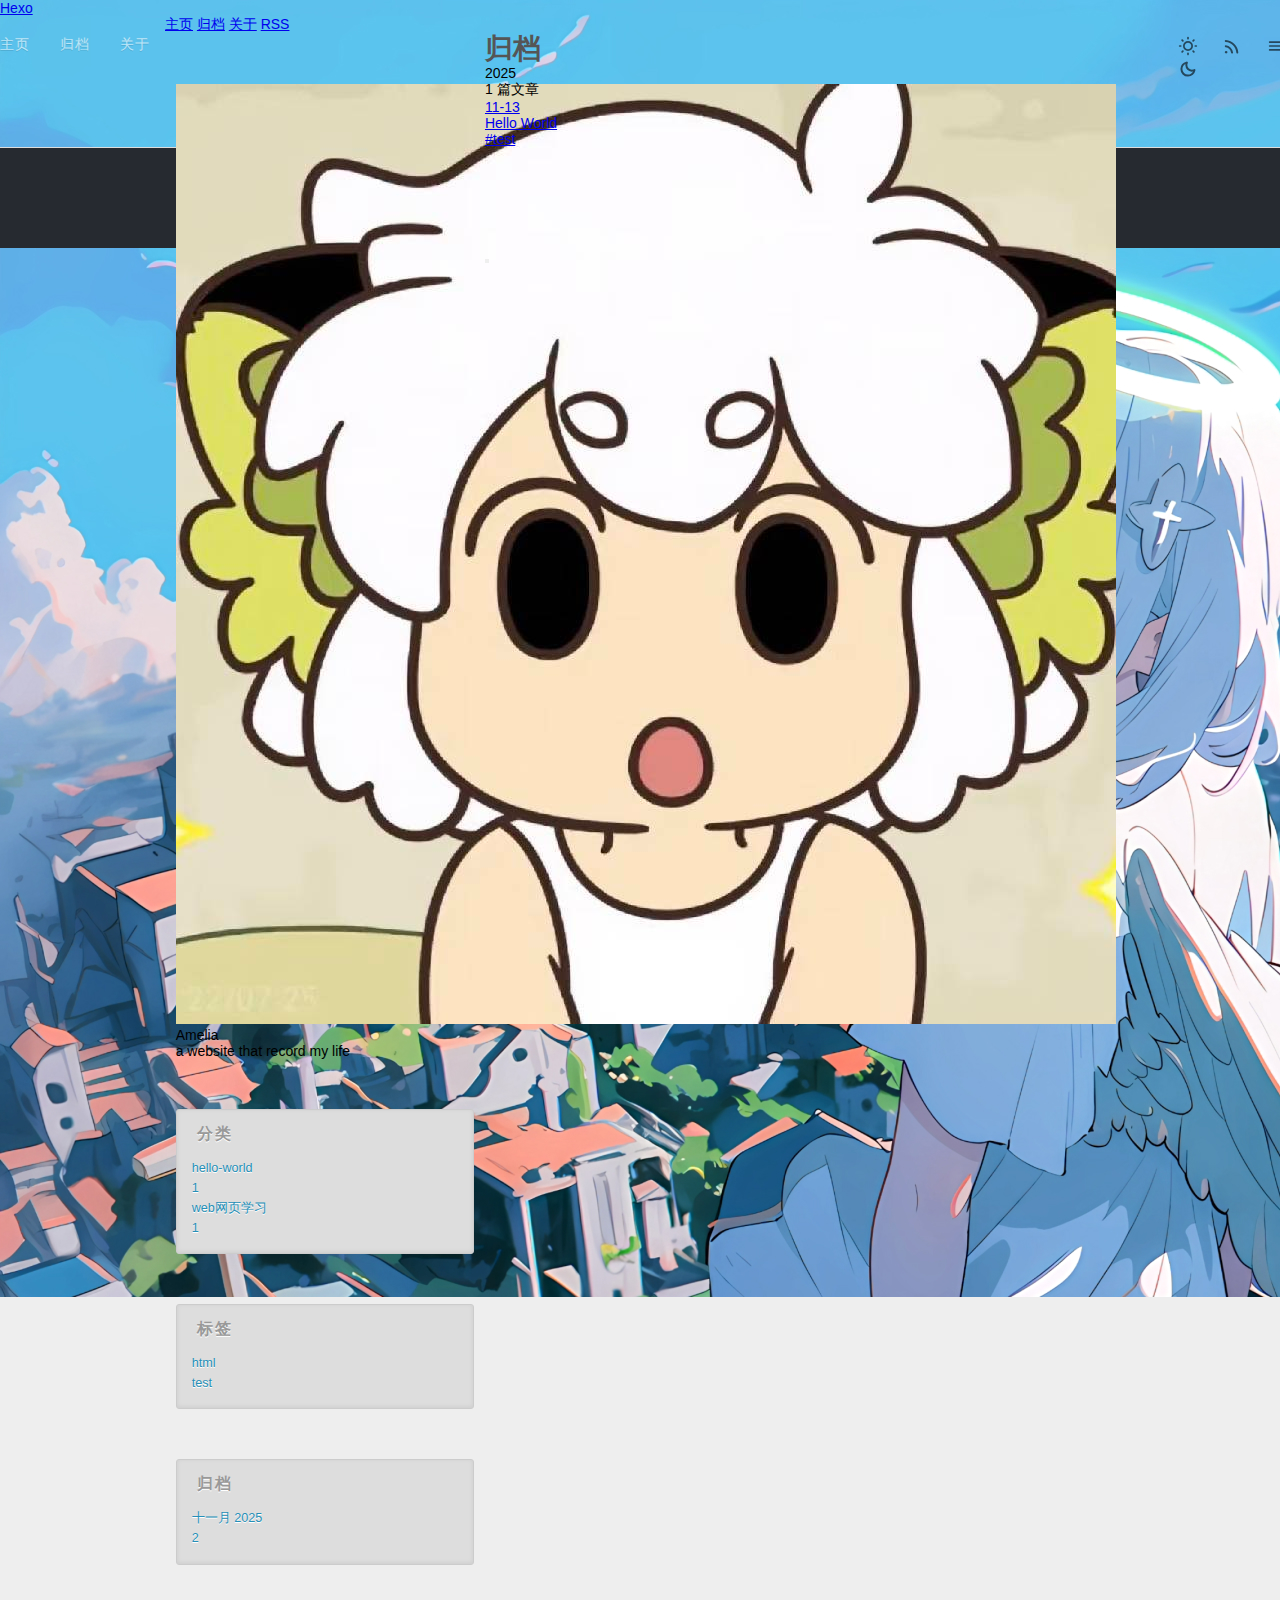
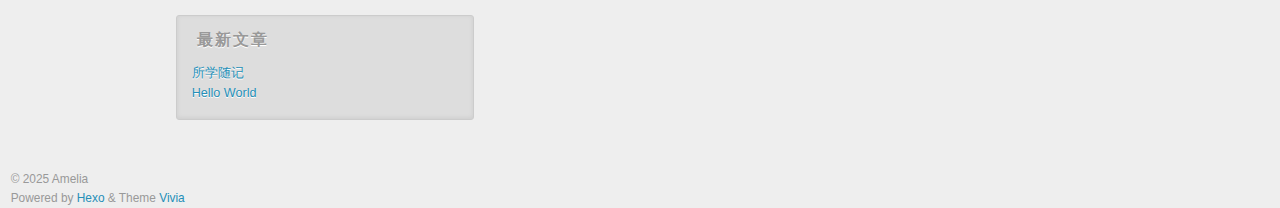
<file: tags/test/index.html>
<!DOCTYPE html>


<html theme="dark" showBanner="true" hasBanner="true" > 
<link href="https://cdn.staticfile.org/font-awesome/6.4.2/css/fontawesome.min.css" rel="stylesheet">
<link href="https://cdn.staticfile.org/font-awesome/6.4.2/css/brands.min.css" rel="stylesheet">
<link href="https://cdn.staticfile.org/font-awesome/6.4.2/css/solid.min.css" rel="stylesheet">
<script src="/js/color.global.min.js" ></script>
<script src="/js/load-settings.js" ></script>
<head>
  <meta charset="utf-8">
  
  
  

  
  <title>标签: test | Hexo</title>
  <meta name="viewport" content="width=device-width, initial-scale=1, shrink-to-fit=no">

  <link rel="preload" href="/css/fonts/Roboto-Regular.ttf" as="font" type="font/ttf" crossorigin="anonymous">
  <link rel="preload" href="/css/fonts/Roboto-Bold.ttf" as="font" type="font/ttf" crossorigin="anonymous">

  <meta property="og:type" content="website">
<meta property="og:title" content="Hexo">
<meta property="og:url" content="http://example.com/tags/test/index.html">
<meta property="og:site_name" content="Hexo">
<meta property="og:locale" content="zh_CN">
<meta property="article:author" content="John Doe">
<meta name="twitter:card" content="summary">
  
    <link rel="alternate" href="/atom.xml" title="Hexo" type="application/atom+xml">
  
  
    <link rel="shortcut icon" href="/favicon.png">
  
  
  
<link rel="stylesheet" href="/css/style.css">

<meta name="generator" content="Hexo 8.1.1"></head>

<body>
  
  
    
<div id="banner" class="">
  <img src="/banner.jpg" itemprop="image">
  <div id="banner-dim"></div>
</div>
 
   
  <div id="main-grid" class="  ">
    <div id="nav" class=""  >
      <navbar id="navbar">
  <nav id="title-nav">
    <a href="/">
      <div id="vivia-logo">
        <div class="dot"></div>
        <div class="dot"></div>
        <div class="dot"></div>
        <div class="dot"></div>
      </div>
      <div>Hexo </div>
    </a>
  </nav>
  <nav id="main-nav">
    
      <a class="main-nav-link" href="/">主页</a>
    
      <a class="main-nav-link" href="/archives">归档</a>
    
      <a class="main-nav-link" href="/about">关于</a>
    
  </nav>
  <nav id="sub-nav">
    <a id="theme-btn" class="nav-icon">
      <span class="light-mode-icon"><svg xmlns="http://www.w3.org/2000/svg" height="20" viewBox="0 -960 960 960" width="20"><path d="M438.5-829.913v-48q0-17.452 11.963-29.476 11.964-12.024 29.326-12.024 17.363 0 29.537 12.024t12.174 29.476v48q0 17.452-11.963 29.476-11.964 12.024-29.326 12.024-17.363 0-29.537-12.024T438.5-829.913Zm0 747.826v-48q0-17.452 11.963-29.476 11.964-12.024 29.326-12.024 17.363 0 29.537 12.024t12.174 29.476v48q0 17.452-11.963 29.476-11.964 12.024-29.326 12.024-17.363 0-29.537-12.024T438.5-82.087ZM877.913-438.5h-48q-17.452 0-29.476-11.963-12.024-11.964-12.024-29.326 0-17.363 12.024-29.537t29.476-12.174h48q17.452 0 29.476 11.963 12.024 11.964 12.024 29.326 0 17.363-12.024 29.537T877.913-438.5Zm-747.826 0h-48q-17.452 0-29.476-11.963-12.024-11.964-12.024-29.326 0-17.363 12.024-29.537T82.087-521.5h48q17.452 0 29.476 11.963 12.024 11.964 12.024 29.326 0 17.363-12.024 29.537T130.087-438.5Zm660.174-290.87-34.239 32q-12.913 12.674-29.565 12.174-16.653-.5-29.327-13.174-12.674-12.673-12.554-28.826.12-16.152 12.794-28.826l33-35q12.913-12.674 30.454-12.674t30.163 12.847q12.709 12.846 12.328 30.826-.38 17.98-13.054 30.653ZM262.63-203.978l-32 34q-12.913 12.674-30.454 12.674t-30.163-12.847q-12.709-12.846-12.328-30.826.38-17.98 13.054-30.653l33.239-31q12.913-12.674 29.565-12.174 16.653.5 29.327 13.174 12.674 12.673 12.554 28.826-.12 16.152-12.794 28.826Zm466.74 33.239-32-33.239q-12.674-12.913-12.174-29.565.5-16.653 13.174-29.327 12.673-12.674 28.826-13.054 16.152-.38 28.826 12.294l35 33q12.674 12.913 12.674 30.454t-12.847 30.163q-12.846 12.709-30.826 12.328-17.98-.38-30.653-13.054ZM203.978-697.37l-34-33q-12.674-12.913-13.174-29.945-.5-17.033 12.174-29.707t31.326-13.293q18.653-.62 31.326 13.054l32 34.239q11.674 12.913 11.174 29.565-.5 16.653-13.174 29.327-12.673 12.674-28.826 12.554-16.152-.12-28.826-12.794ZM480-240q-100 0-170-70t-70-170q0-100 70-170t170-70q100 0 170 70t70 170q0 100-70 170t-170 70Zm-.247-82q65.703 0 111.475-46.272Q637-414.544 637-480.247t-45.525-111.228Q545.95-637 480.247-637t-111.475 45.525Q323-545.95 323-480.247t45.525 111.975Q414.05-322 479.753-322ZM481-481Z"/></svg></span>
      <span class="dark-mode-icon"><svg xmlns="http://www.w3.org/2000/svg" height="20" viewBox="0 -960 960 960" width="20"><path d="M480.239-116.413q-152.63 0-258.228-105.478Q116.413-327.37 116.413-480q0-130.935 77.739-227.435t206.304-125.043q43.022-9.631 63.87 10.869t3.478 62.805q-8.891 22.043-14.315 44.463-5.424 22.42-5.424 46.689 0 91.694 64.326 155.879 64.325 64.186 156.218 64.186 24.369 0 46.978-4.946 22.609-4.945 44.413-14.076 42.826-17.369 62.967 1.142 20.142 18.511 10.511 61.054Q807.174-280 712.63-198.206q-94.543 81.793-232.391 81.793Zm0-95q79.783 0 143.337-40.217 63.554-40.218 95.793-108.283-15.608 4.044-31.097 5.326-15.49 1.283-31.859.805-123.706-4.066-210.777-90.539-87.071-86.473-91.614-212.092-.24-16.369.923-31.978 1.164-15.609 5.446-30.978-67.826 32.478-108.282 96.152Q211.652-559.543 211.652-480q0 111.929 78.329 190.258 78.329 78.329 190.258 78.329ZM466.13-465.891Z"/></svg></span>
    </a>
    
      <a id="nav-rss-link" class="nav-icon mobile-hide" href="/atom.xml" title="RSS 订阅">
        <svg xmlns="http://www.w3.org/2000/svg" height="20" viewBox="0 -960 960 960" width="20"><path d="M198-120q-25.846 0-44.23-18.384-18.384-18.385-18.384-44.23 0-25.846 18.384-44.23 18.384-18.385 44.23-18.385 25.846 0 44.23 18.385 18.384 18.384 18.384 44.23 0 25.845-18.384 44.23Q223.846-120 198-120Zm538.385 0q-18.846 0-32.923-13.769-14.076-13.769-15.922-33.23-8.692-100.616-51.077-188.654-42.385-88.039-109.885-155.539-67.5-67.501-155.539-109.885Q283-663.462 182.385-672.154q-19.461-1.846-33.23-16.23-13.769-14.385-13.769-33.846t14.076-32.922q14.077-13.461 32.923-12.23 120.076 8.692 226.038 58.768 105.961 50.077 185.73 129.846 79.769 79.769 129.846 185.731 50.077 105.961 58.769 226.038 1.231 18.846-12.538 32.922Q756.461-120 736.385-120Zm-252 0q-18.231 0-32.423-13.461t-18.653-33.538Q418.155-264.23 348.886-333.5q-69.27-69.27-166.501-84.423-20.077-4.462-33.538-18.961-13.461-14.5-13.461-33.346 0-19.076 13.884-33.23 13.884-14.153 33.115-10.922 136.769 15.384 234.384 112.999 97.615 97.615 112.999 234.384 3.231 19.23-10.538 33.115Q505.461-120 484.385-120Z"/></svg>
      </a>
    
    <div id="nav-menu-btn" class="nav-icon">
      <svg xmlns="http://www.w3.org/2000/svg" height="20" viewBox="0 -960 960 960" width="20"><path d="M177.37-252.282q-17.453 0-29.477-11.964-12.024-11.963-12.024-29.326t12.024-29.537q12.024-12.174 29.477-12.174h605.26q17.453 0 29.477 11.964 12.024 11.963 12.024 29.326t-12.024 29.537q-12.024 12.174-29.477 12.174H177.37Zm0-186.218q-17.453 0-29.477-11.963-12.024-11.964-12.024-29.326 0-17.363 12.024-29.537T177.37-521.5h605.26q17.453 0 29.477 11.963 12.024 11.964 12.024 29.326 0 17.363-12.024 29.537T782.63-438.5H177.37Zm0-186.217q-17.453 0-29.477-11.964-12.024-11.963-12.024-29.326t12.024-29.537q12.024-12.174 29.477-12.174h605.26q17.453 0 29.477 11.964 12.024 11.963 12.024 29.326t-12.024 29.537q-12.024 12.174-29.477 12.174H177.37Z"/></svg>
    </div>
  </nav>
</navbar>
<div id="nav-dropdown" class="hidden">
  <div id="dropdown-link-list">
    
      <a class="nav-dropdown-link" href="/">主页</a>
    
      <a class="nav-dropdown-link" href="/archives">归档</a>
    
      <a class="nav-dropdown-link" href="/about">关于</a>
    
    
      <a class="nav-dropdown-link" href="/atom.xml" title="RSS 订阅">RSS</a>
     
    </div>
</div>
<script>
  let dropdownBtn = document.getElementById("nav-menu-btn");
  let dropdownEle = document.getElementById("nav-dropdown");
  dropdownBtn.onclick = function() {
    dropdownEle.classList.toggle("hidden");
  }
</script>
    </div>
    <div id="sidebar-wrapper">
      <sidebar id="sidebar">
  
    <div class="widget-wrap">
  <div class="info-card">
    <div class="avatar">
      
        <image src=/touxiang.jpg></image>
      
      <div class="img-dim"></div>
    </div>
    <div class="info">
      <div class="username">Amelia </div>
      <div class="dot"></div>
      <div class="subtitle">a website that record my life </div>
      <div class="link-list">
        
          <a class="link-btn" target="_blank" rel="noopener" href="https://twitter.com" title="Twitter"><i class="fa-brands fa-twitter"></i></a>
        
          <a class="link-btn" target="_blank" rel="noopener" href="https://github.com/Amelia235894/Amelia235894.github.io/tree/main" title="GitHub"><i class="fa-brands fa-github"></i></a>
         
      </div>  
    </div>
  </div>
</div>

  
  <div class="sticky">
    
      


  <div class="widget-wrap">
    <div class="widget">
      <h3 class="widget-title">分类</h3>
      <div class="category-box">
            <a class="category-link" href="/categories/hello-world/">
                hello-world
                <div class="category-count">1</div>
            </a>
        
            <a class="category-link" href="/categories/web%E7%BD%91%E9%A1%B5%E5%AD%A6%E4%B9%A0/">
                web网页学习
                <div class="category-count">1</div>
            </a>
        </div>
    </div>
  </div>


    
      
  <div class="widget-wrap">
    <div class="widget">
      <h3 class="widget-title">标签</h3>
      <ul class="widget-tag-list" itemprop="keywords"><li class="widget-tag-list-item"><a class="widget-tag-list-link" href="/tags/html/" rel="tag">html</a></li><li class="widget-tag-list-item"><a class="widget-tag-list-link" href="/tags/test/" rel="tag">test</a></li></ul>
    </div>
  </div>


    
      
  <div class="widget-wrap">
    <div class="widget">
      <h3 class="widget-title">归档</h3>
      
      
        <a class="archive-link" href="/archives/2025/11 ">
          十一月 2025 
          <div class="archive-count">2 </div>
        </a>
      
    </div>
  </div>


    
      
  <div class="widget-wrap">
    <div class="widget">
      <h3 class="widget-title">最新文章</h3>
      <ul>
        
          <a class="recent-link" href="/2025/11/14/test-page/" title="所学随记" >
            <div class="recent-link-text">
              所学随记
            </div>
          </a>
        
          <a class="recent-link" href="/2025/11/13/hello-world/" title="Hello World" >
            <div class="recent-link-text">
              Hello World
            </div>
          </a>
        
      </ul>
    </div>
  </div>

    
  </div>
</sidebar>
    </div>
    <div id="content-body">
       

<div class="archive-main-card">
    <div class="archive-top">
      <div class="main-title-bar">
        <div class="main-title-dot"></div>
        <h1 class="article-title">归档</h1>
      </div>    
    </div>
    
    
      
      
        
        <div class="year-line">
            <div class="year-num">2025</div>
            <div class="dot-wrapper">
                <div class="dot"></div>
            </div>
            <div class="article-count">1 篇文章</div>
        </div>
      
      <a class="archive-article-link" href="/2025/11/13/hello-world/" title="Hello World">
        <div class="date">11-13</div>
        <div class="line">
            <div class="dot"></div>
        </div>
        <div class="title">
            <div class="title-inner">
                
                    Hello World
                
            </div>
        </div>
        <div class="tags">
            #test
        </div>
      </a>
    
  </div>
    </div>
    <div id="footer-wrapper">
      <footer id="footer">
  
  <div id="footer-info" class="inner">
    
    &copy; 2025 Amelia<br>
    Powered by <a href="https://hexo.io/" target="_blank">Hexo</a> & Theme <a target="_blank" rel="noopener" href="https://github.com/saicaca/hexo-theme-vivia">Vivia</a>
  </div>
</footer>

    </div>
    <div class="back-to-top-wrapper">
    <button id="back-to-top-btn" class="back-to-top-btn hide" onclick="topFunction()">
        <i class="fa-solid fa-angle-up"></i>
    </button>
</div>

<script>
    function topFunction() {
        window.scroll({ top: 0, behavior: 'smooth' });
    }
    let btn = document.getElementById('back-to-top-btn');
    function scrollFunction() {
        if (document.body.scrollTop > 600 || document.documentElement.scrollTop > 600) {
            btn.classList.remove('hide')
        } else {
            btn.classList.add('hide')
        }
    }
    window.onscroll = function() {
        scrollFunction();
    }
</script>

  </div>
  <script src="/js/light-dark-switch.js"></script>
</body>
</html>
</file>
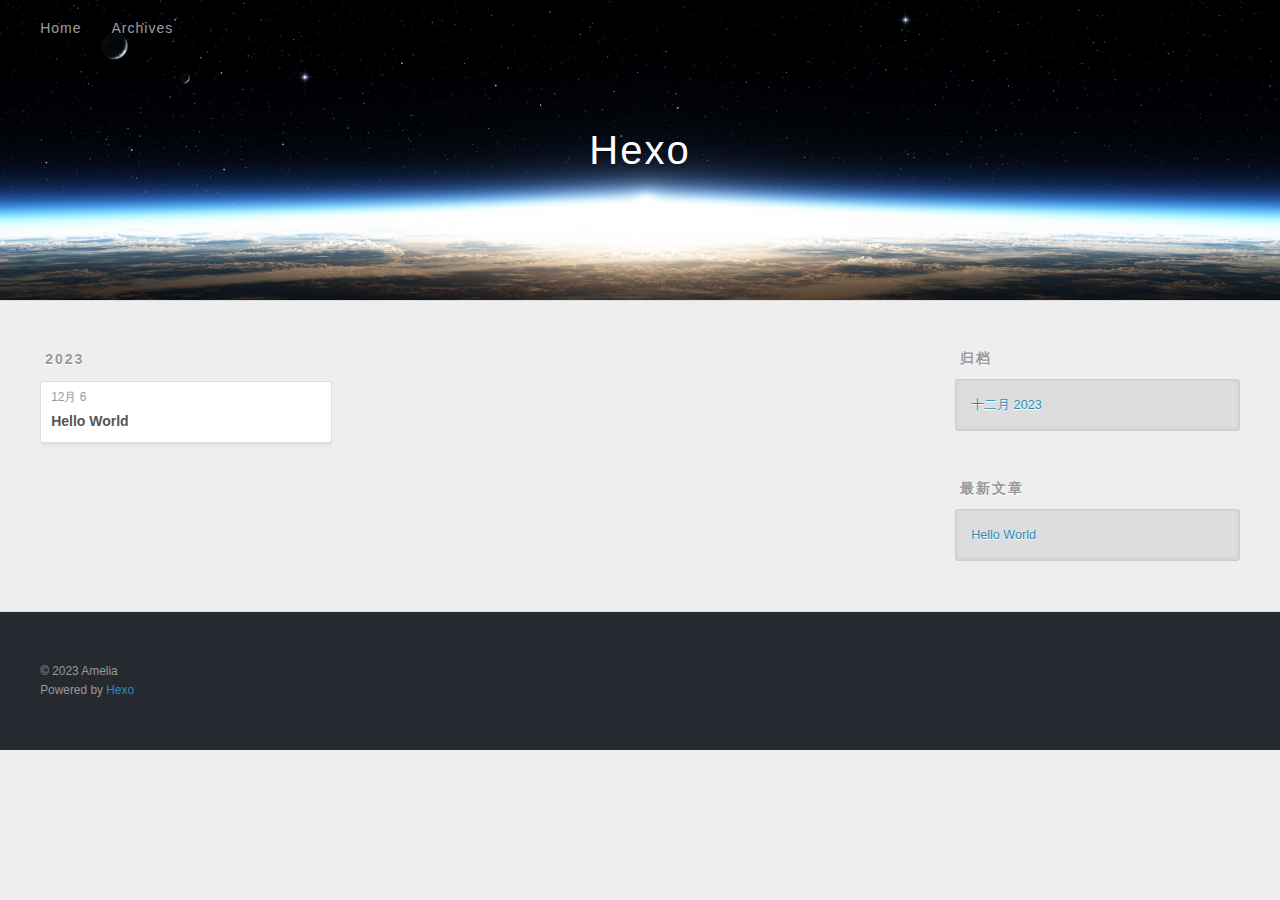
<file: archives/2023/12/index.html>
<!DOCTYPE html>
<html>
<head>
  <meta charset="utf-8">
  
  
  <title>归档: 2023/12 | Hexo</title>
  <meta name="viewport" content="width=device-width, initial-scale=1, shrink-to-fit=no">
  <meta property="og:type" content="website">
<meta property="og:title" content="Hexo">
<meta property="og:url" content="http://example.com/archives/2023/12/index.html">
<meta property="og:site_name" content="Hexo">
<meta property="og:locale" content="zh_CN">
<meta property="article:author" content="Amelia">
<meta name="twitter:card" content="summary">
  
    <link rel="alternate" href="/atom.xml" title="Hexo" type="application/atom+xml">
  
  
    <link rel="shortcut icon" href="/favicon.png">
  
  
  
<link rel="stylesheet" href="/css/style.css">

  
    
<link rel="stylesheet" href="/fancybox/jquery.fancybox.min.css">

  
  
<meta name="generator" content="Hexo 7.0.0"></head>

<body>
  <div id="container">
    <div id="wrap">
      <header id="header">
  <div id="banner"></div>
  <div id="header-outer" class="outer">
    <div id="header-title" class="inner">
      <h1 id="logo-wrap">
        <a href="/" id="logo">Hexo</a>
      </h1>
      
    </div>
    <div id="header-inner" class="inner">
      <nav id="main-nav">
        <a id="main-nav-toggle" class="nav-icon"><span class="fa fa-bars"></span></a>
        
          <a class="main-nav-link" href="/">Home</a>
        
          <a class="main-nav-link" href="/archives">Archives</a>
        
      </nav>
      <nav id="sub-nav">
        
        
          <a class="nav-icon" href="/atom.xml" title="RSS 订阅"><span class="fa fa-rss"></span></a>
        
        <a class="nav-icon nav-search-btn" title="搜索"><span class="fa fa-search"></span></a>
      </nav>
      <div id="search-form-wrap">
        <form action="//google.com/search" method="get" accept-charset="UTF-8" class="search-form"><input type="search" name="q" class="search-form-input" placeholder="搜索"><button type="submit" class="search-form-submit">&#xF002;</button><input type="hidden" name="sitesearch" value="http://example.com"></form>
      </div>
    </div>
  </div>
</header>

      <div class="outer">
        <section id="main">
  
  
    
    
      
      
      <section class="archives-wrap">
        <div class="archive-year-wrap">
          <a href="/archives/2023" class="archive-year">2023</a>
        </div>
        <div class="archives">
    
    <article class="archive-article archive-type-post">
  <div class="archive-article-inner">
    <header class="archive-article-header">
      <a href="/2023/12/06/hello-world/" class="archive-article-date">
  <time class="dt-published" datetime="2023-12-06T04:34:22.424Z" itemprop="datePublished">12月 6</time>
</a>
      
  
    <h1 itemprop="name">
      <a class="archive-article-title" href="/2023/12/06/hello-world/">Hello World</a>
    </h1>
  

    </header>
  </div>
</article>
  
  
    </div></section>
  


</section>
        
          <aside id="sidebar">
  
    

  
    

  
    
  
    
  <div class="widget-wrap">
    <h3 class="widget-title">归档</h3>
    <div class="widget">
      <ul class="archive-list"><li class="archive-list-item"><a class="archive-list-link" href="/archives/2023/12/">十二月 2023</a></li></ul>
    </div>
  </div>


  
    
  <div class="widget-wrap">
    <h3 class="widget-title">最新文章</h3>
    <div class="widget">
      <ul>
        
          <li>
            <a href="/2023/12/06/hello-world/">Hello World</a>
          </li>
        
      </ul>
    </div>
  </div>

  
</aside>
        
      </div>
      <footer id="footer">
  
  <div class="outer">
    <div id="footer-info" class="inner">
      
      &copy; 2023 Amelia<br>
      Powered by <a href="https://hexo.io/" target="_blank">Hexo</a>
    </div>
  </div>
</footer>

    </div>
    <nav id="mobile-nav">
  
    <a href="/" class="mobile-nav-link">Home</a>
  
    <a href="/archives" class="mobile-nav-link">Archives</a>
  
</nav>
    


<script src="/js/jquery-3.6.4.min.js"></script>



  
<script src="/fancybox/jquery.fancybox.min.js"></script>




<script src="/js/script.js"></script>





  </div>
</body>
</html>
</file>
<file: css/style.css>
body {
  width: 100%;
}
body:before,
body:after {
  content: "";
  display: table;
}
body:after {
  clear: both;
}
html,
body,
div,
span,
applet,
object,
iframe,
h1,
h2,
h3,
h4,
h5,
h6,
p,
blockquote,
pre,
a,
abbr,
acronym,
address,
big,
cite,
code,
del,
dfn,
em,
img,
ins,
kbd,
q,
s,
samp,
small,
strike,
strong,
sub,
sup,
tt,
var,
dl,
dt,
dd,
ol,
ul,
li,
fieldset,
form,
label,
legend,
table,
caption,
tbody,
tfoot,
thead,
tr,
th,
td {
  margin: 0;
  padding: 0;
  border: 0;
  outline: 0;
  font-weight: inherit;
  font-style: inherit;
  font-family: inherit;
  font-size: 100%;
  vertical-align: baseline;
}
body {
  line-height: 1;
  color: #000;
  background: #fff;
}
ol,
ul {
  list-style: none;
}
table {
  border-collapse: separate;
  border-spacing: 0;
  vertical-align: middle;
}
caption,
th,
td {
  text-align: left;
  font-weight: normal;
  vertical-align: middle;
}
a img {
  border: none;
}
input,
button {
  margin: 0;
  padding: 0;
}
input::-moz-focus-inner,
button::-moz-focus-inner {
  border: 0;
  padding: 0;
}
html,
body,
#container {
  height: 100%;
}
body {
  background: #eee;
  font: 14px -apple-system, BlinkMacSystemFont, "Segoe UI", "Roboto", "Oxygen", "Ubuntu", "Cantarell", "Fira Sans", "Droid Sans", "Helvetica Neue", sans-serif;
  -webkit-text-size-adjust: 100%;
}
.outer {
  max-width: 1220px;
  margin: 0 auto;
  padding: 0 20px;
}
.outer:before,
.outer:after {
  content: "";
  display: table;
}
.outer:after {
  clear: both;
}
.inner {
  display: inline;
  float: left;
  width: 98.33333333333333%;
  margin: 0 0.833333333333333%;
}
.left,
.alignleft {
  float: left;
}
.right,
.alignright {
  float: right;
}
.clear {
  clear: both;
}
#container {
  position: relative;
}
.mobile-nav-on {
  overflow: hidden;
}
#wrap {
  height: 100%;
  width: 100%;
  position: absolute;
  top: 0;
  left: 0;
  -webkit-transition: 0.2s ease-out;
  -moz-transition: 0.2s ease-out;
  -ms-transition: 0.2s ease-out;
  transition: 0.2s ease-out;
  z-index: 1;
  background: #eee;
}
.mobile-nav-on #wrap {
  left: 280px;
}
@media screen and (min-width: 768px) {
  #main {
    display: inline;
    float: left;
    width: 73.33333333333333%;
    margin: 0 0.833333333333333%;
  }
}
.article-date,
.article-category-link,
.archive-year,
.widget-title {
  text-decoration: none;
  text-transform: uppercase;
  letter-spacing: 2px;
  color: #999;
  margin-bottom: 1em;
  margin-left: 5px;
  line-height: 1em;
  text-shadow: 0 1px #fff;
  font-weight: bold;
}
.article-inner,
.archive-article-inner {
  background: #fff;
  -webkit-box-shadow: 1px 2px 3px #ddd;
  box-shadow: 1px 2px 3px #ddd;
  border: 1px solid #ddd;
  border-radius: 3px;
}
.article-entry h1,
.widget h1 {
  font-size: 2em;
}
.article-entry h2,
.widget h2 {
  font-size: 1.5em;
}
.article-entry h3,
.widget h3 {
  font-size: 1.3em;
}
.article-entry h4,
.widget h4 {
  font-size: 1.2em;
}
.article-entry h5,
.widget h5 {
  font-size: 1em;
}
.article-entry h6,
.widget h6 {
  font-size: 1em;
  color: #999;
}
.article-entry hr,
.widget hr {
  border: 1px dashed #ddd;
}
.article-entry strong,
.widget strong {
  font-weight: bold;
}
.article-entry em,
.widget em,
.article-entry cite,
.widget cite {
  font-style: italic;
}
.article-entry sup,
.widget sup,
.article-entry sub,
.widget sub {
  font-size: 0.75em;
  line-height: 0;
  position: relative;
  vertical-align: baseline;
}
.article-entry sup,
.widget sup {
  top: -0.5em;
}
.article-entry sub,
.widget sub {
  bottom: -0.2em;
}
.article-entry small,
.widget small {
  font-size: 0.85em;
}
.article-entry acronym,
.widget acronym,
.article-entry abbr,
.widget abbr {
  border-bottom: 1px dotted;
}
.article-entry ul,
.widget ul,
.article-entry ol,
.widget ol,
.article-entry dl,
.widget dl {
  margin: 0 20px;
  line-height: 1.6em;
}
.article-entry ul ul,
.widget ul ul,
.article-entry ol ul,
.widget ol ul,
.article-entry ul ol,
.widget ul ol,
.article-entry ol ol,
.widget ol ol {
  margin-top: 0;
  margin-bottom: 0;
}
.article-entry ul,
.widget ul {
  list-style: disc;
}
.article-entry ol,
.widget ol {
  list-style: decimal;
}
.article-entry dt,
.widget dt {
  font-weight: bold;
}
#header {
  height: 300px;
  position: relative;
  border-bottom: 1px solid #ddd;
}
#header:before,
#header:after {
  content: "";
  position: absolute;
  left: 0;
  right: 0;
  height: 40px;
}
#header:before {
  top: 0;
  background: -webkit-linear-gradient(rgba(0,0,0,0.2), transparent);
  background: -moz-linear-gradient(rgba(0,0,0,0.2), transparent);
  background: -ms-linear-gradient(rgba(0,0,0,0.2), transparent);
  background: linear-gradient(rgba(0,0,0,0.2), transparent);
}
#header:after {
  bottom: 0;
  background: -webkit-linear-gradient(transparent, rgba(0,0,0,0.2));
  background: -moz-linear-gradient(transparent, rgba(0,0,0,0.2));
  background: -ms-linear-gradient(transparent, rgba(0,0,0,0.2));
  background: linear-gradient(transparent, rgba(0,0,0,0.2));
}
#header-outer {
  height: 100%;
  position: relative;
}
#header-inner {
  position: relative;
  overflow: hidden;
}
#banner {
  position: absolute;
  top: 0;
  left: 0;
  width: 100%;
  height: 100%;
  background: url("images/banner.jpg") center #000;
  background-size: cover;
  z-index: -1;
}
#header-title {
  text-align: center;
  height: 40px;
  position: absolute;
  top: 50%;
  left: 0;
  margin-top: -20px;
}
#logo,
#subtitle {
  text-decoration: none;
  color: #fff;
  font-weight: 300;
  text-shadow: 0 1px 4px rgba(0,0,0,0.3);
}
#logo {
  font-size: 40px;
  line-height: 40px;
  letter-spacing: 2px;
}
#subtitle {
  font-size: 16px;
  line-height: 16px;
  letter-spacing: 1px;
}
#subtitle-wrap {
  margin-top: 16px;
}
#main-nav {
  float: left;
  margin-left: -15px;
}
.nav-icon,
.main-nav-link {
  float: left;
  color: #fff;
  opacity: 0.6;
  text-decoration: none;
  text-shadow: 0 1px rgba(0,0,0,0.2);
  -webkit-transition: opacity 0.2s;
  -moz-transition: opacity 0.2s;
  -ms-transition: opacity 0.2s;
  transition: opacity 0.2s;
  display: block;
  padding: 20px 15px;
}
.nav-icon:hover,
.main-nav-link:hover {
  opacity: 1;
}
.nav-icon {
  text-align: center;
  font-size: 14px;
  width: 14px;
  height: 14px;
  padding: 20px 15px;
  position: relative;
  cursor: pointer;
}
.main-nav-link {
  font-weight: 300;
  letter-spacing: 1px;
}
@media screen and (max-width: 479px) {
  .main-nav-link {
    display: none;
  }
}
#main-nav-toggle {
  display: none;
}
@media screen and (max-width: 479px) {
  #main-nav-toggle {
    display: block;
  }
}
#sub-nav {
  float: right;
  margin-right: -15px;
}
#search-form-wrap {
  position: absolute;
  top: 15px;
  width: 150px;
  height: 30px;
  right: -150px;
  opacity: 0;
  -webkit-transition: 0.2s ease-out;
  -moz-transition: 0.2s ease-out;
  -ms-transition: 0.2s ease-out;
  transition: 0.2s ease-out;
}
#search-form-wrap.on {
  opacity: 1;
  right: 0;
}
@media screen and (max-width: 479px) {
  #search-form-wrap {
    width: 100%;
    right: -100%;
  }
}
.search-form {
  position: absolute;
  top: 0;
  left: 0;
  right: 0;
  background: #fff;
  padding: 5px 15px;
  border-radius: 15px;
  -webkit-box-shadow: 0 0 10px rgba(0,0,0,0.3);
  box-shadow: 0 0 10px rgba(0,0,0,0.3);
}
.search-form-input {
  border: none;
  background: none;
  color: #555;
  width: 100%;
  font: 13px -apple-system, BlinkMacSystemFont, "Segoe UI", "Roboto", "Oxygen", "Ubuntu", "Cantarell", "Fira Sans", "Droid Sans", "Helvetica Neue", sans-serif;
  outline: none;
}
.search-form-input::-webkit-search-results-decoration,
.search-form-input::-webkit-search-cancel-button {
  -webkit-appearance: none;
}
.search-form-submit {
  position: absolute;
  top: 50%;
  right: 10px;
  margin-top: -7px;
  font: 13px ForkAwesome;
  border: none;
  background: none;
  color: #bbb;
  cursor: pointer;
}
.search-form-submit:hover,
.search-form-submit:focus {
  color: #777;
}
.article {
  margin: 50px 0;
}
.article-inner {
  overflow: hidden;
}
.article-meta:before,
.article-meta:after {
  content: "";
  display: table;
}
.article-meta:after {
  clear: both;
}
.article-date {
  float: left;
}
.article-category {
  float: left;
  line-height: 1em;
  color: #ccc;
  text-shadow: 0 1px #fff;
  margin-left: 8px;
}
.article-category:before {
  content: "\2022";
}
.article-category-link {
  margin: 0 12px 1em;
}
.article-header {
  padding: 20px 20px 0;
}
.article-title {
  text-decoration: none;
  font-size: 2em;
  font-weight: bold;
  color: #555;
  line-height: 1.1em;
  -webkit-transition: color 0.2s;
  -moz-transition: color 0.2s;
  -ms-transition: color 0.2s;
  transition: color 0.2s;
}
a.article-title:hover {
  color: #258fb8;
}
.article-entry {
  color: #555;
  padding: 0 20px;
}
.article-entry:before,
.article-entry:after {
  content: "";
  display: table;
}
.article-entry:after {
  clear: both;
}
.article-entry p,
.article-entry table {
  line-height: 1.6em;
  margin: 1.6em 0;
}
.article-entry h1,
.article-entry h2,
.article-entry h3,
.article-entry h4,
.article-entry h5,
.article-entry h6 {
  font-weight: bold;
}
.article-entry h1,
.article-entry h2,
.article-entry h3,
.article-entry h4,
.article-entry h5,
.article-entry h6 {
  line-height: 1.1em;
  margin: 1.1em 0;
}
.article-entry a {
  color: #258fb8;
  text-decoration: none;
}
.article-entry a:hover {
  text-decoration: underline;
}
.article-entry ul,
.article-entry ol,
.article-entry dl {
  margin-top: 1.6em;
  margin-bottom: 1.6em;
}
.article-entry img,
.article-entry video {
  max-width: 100%;
  height: auto;
  display: block;
  margin: auto;
}
.article-entry iframe {
  border: none;
}
.article-entry table {
  width: 100%;
  border-collapse: collapse;
  border-spacing: 0;
}
.article-entry th {
  font-weight: bold;
  border-bottom: 3px solid #ddd;
  padding-bottom: 0.5em;
}
.article-entry td {
  border-bottom: 1px solid #ddd;
  padding: 10px 0;
}
.article-entry blockquote {
  font-family: Georgia, "Times New Roman", serif;
  margin: 1.6em 20px;
  text-align: center;
}
.article-entry blockquote footer {
  font-size: 14px;
  margin: 1.6em 0;
  font-family: -apple-system, BlinkMacSystemFont, "Segoe UI", "Roboto", "Oxygen", "Ubuntu", "Cantarell", "Fira Sans", "Droid Sans", "Helvetica Neue", sans-serif;
}
.article-entry blockquote footer cite:before {
  content: "—";
  padding: 0 0.5em;
}
.article-entry .pullquote {
  text-align: left;
  width: 45%;
  margin: 0;
}
.article-entry .pullquote.left {
  margin-left: 0.5em;
  margin-right: 1em;
}
.article-entry .pullquote.right {
  margin-right: 0.5em;
  margin-left: 1em;
}
.article-entry .caption {
  color: #999;
  display: block;
  font-size: 0.9em;
  margin-top: 0.5em;
  position: relative;
  text-align: center;
}
.article-entry .video-container {
  position: relative;
  padding-top: 56.25%;
  height: 0;
  overflow: hidden;
}
.article-entry .video-container iframe,
.article-entry .video-container object,
.article-entry .video-container embed {
  position: absolute;
  top: 0;
  left: 0;
  width: 100%;
  height: 100%;
  margin-top: 0;
}
.article-more-link a {
  display: inline-block;
  line-height: 1em;
  padding: 6px 15px;
  border-radius: 15px;
  background: #eee;
  color: #999;
  text-shadow: 0 1px #fff;
  text-decoration: none;
}
.article-more-link a:hover {
  background: #258fb8;
  color: #fff;
  text-decoration: none;
  text-shadow: 0 1px #1e7293;
}
.article-footer {
  font-size: 0.85em;
  line-height: 1.6em;
  border-top: 1px solid #ddd;
  padding-top: 1.6em;
  margin: 0 20px 20px;
}
.article-footer:before,
.article-footer:after {
  content: "";
  display: table;
}
.article-footer:after {
  clear: both;
}
.article-footer a {
  color: #999;
  text-decoration: none;
}
.article-footer a:hover {
  color: #555;
}
.article-tag-list-item {
  float: left;
  margin-right: 10px;
}
.article-tag-list-link:before {
  content: "#";
}
.article-comment-link {
  float: right;
}
.article-comment-link:before {
  padding-right: 8px;
}
.article-share-link {
  cursor: pointer;
  float: right;
  margin-left: 20px;
}
.article-share-link:before {
  padding-right: 6px;
}
#article-nav {
  position: relative;
}
#article-nav:before,
#article-nav:after {
  content: "";
  display: table;
}
#article-nav:after {
  clear: both;
}
@media screen and (min-width: 768px) {
  #article-nav {
    margin: 50px 0;
  }
  #article-nav:before {
    width: 8px;
    height: 8px;
    position: absolute;
    top: 50%;
    left: 50%;
    margin-top: -4px;
    margin-left: -4px;
    content: "";
    border-radius: 50%;
    background: #ddd;
    -webkit-box-shadow: 0 1px 2px #fff;
    box-shadow: 0 1px 2px #fff;
  }
}
.article-nav-link-wrap {
  text-decoration: none;
  text-shadow: 0 1px #fff;
  color: #999;
  -webkit-box-sizing: border-box;
  -moz-box-sizing: border-box;
  box-sizing: border-box;
  margin-top: 50px;
  text-align: center;
  display: block;
}
.article-nav-link-wrap:hover {
  color: #555;
}
@media screen and (min-width: 768px) {
  .article-nav-link-wrap {
    width: 50%;
    margin-top: 0;
  }
}
@media screen and (min-width: 768px) {
  #article-nav-newer {
    float: left;
    text-align: right;
    padding-right: 20px;
  }
}
@media screen and (min-width: 768px) {
  #article-nav-older {
    float: right;
    text-align: left;
    padding-left: 20px;
  }
}
.article-nav-caption {
  text-transform: uppercase;
  letter-spacing: 2px;
  color: #ddd;
  line-height: 1em;
  font-weight: bold;
}
#article-nav-newer .article-nav-caption {
  margin-right: -2px;
}
.article-nav-title {
  font-size: 0.85em;
  line-height: 1.6em;
  margin-top: 0.5em;
}
.article-share-box {
  position: absolute;
  display: none;
  background: #fff;
  -webkit-box-shadow: 1px 2px 10px rgba(0,0,0,0.2);
  box-shadow: 1px 2px 10px rgba(0,0,0,0.2);
  border-radius: 3px;
  margin-left: -145px;
  overflow: hidden;
  z-index: 1;
}
.article-share-box.on {
  display: block;
}
.article-share-input {
  width: 100%;
  background: none;
  -webkit-box-sizing: border-box;
  -moz-box-sizing: border-box;
  box-sizing: border-box;
  font: 14px -apple-system, BlinkMacSystemFont, "Segoe UI", "Roboto", "Oxygen", "Ubuntu", "Cantarell", "Fira Sans", "Droid Sans", "Helvetica Neue", sans-serif;
  padding: 0 15px;
  color: #555;
  outline: none;
  border: 1px solid #ddd;
  border-radius: 3px 3px 0 0;
  height: 36px;
  line-height: 36px;
}
.article-share-links {
  background: #eee;
}
.article-share-links:before,
.article-share-links:after {
  content: "";
  display: table;
}
.article-share-links:after {
  clear: both;
}
.article-share-twitter,
.article-share-facebook,
.article-share-pinterest,
.article-share-linkedin {
  width: 50px;
  height: 36px;
  display: block;
  float: left;
  position: relative;
  color: #999;
  text-shadow: 0 1px #fff;
}
.article-share-twitter:before,
.article-share-facebook:before,
.article-share-pinterest:before,
.article-share-linkedin:before {
  font-size: 20px;
  width: 20px;
  height: 20px;
  position: absolute;
  top: 50%;
  left: 50%;
  margin-top: -10px;
  margin-left: -10px;
  text-align: center;
}
.article-share-twitter:hover,
.article-share-facebook:hover,
.article-share-pinterest:hover,
.article-share-linkedin:hover {
  color: #fff;
}
.article-share-twitter:hover {
  background: #00aced;
  text-shadow: 0 1px #008abe;
}
.article-share-facebook:hover {
  background: #3b5998;
  text-shadow: 0 1px #2f477a;
}
.article-share-pinterest:hover {
  background: #cb2027;
  text-shadow: 0 1px #a21a1f;
}
.article-share-linkedin:hover {
  background: #0077b5;
  text-shadow: 0 1px #005f91;
}
.article-gallery {
  background: #000;
  position: relative;
}
.article-gallery-photos {
  position: relative;
  overflow: hidden;
}
.article-gallery-img {
  display: none;
  max-width: 100%;
}
.article-gallery-img:first-child {
  display: block;
}
.article-gallery-img.loaded {
  position: absolute;
  display: block;
}
.article-gallery-img img {
  display: block;
  max-width: 100%;
  margin: 0 auto;
}
#comments {
  background: #fff;
  -webkit-box-shadow: 1px 2px 3px #ddd;
  box-shadow: 1px 2px 3px #ddd;
  padding: 20px;
  border: 1px solid #ddd;
  border-radius: 3px;
  margin: 50px 0;
}
#comments a {
  color: #258fb8;
}
.archives-wrap {
  margin: 50px 0;
}
.archives:before,
.archives:after {
  content: "";
  display: table;
}
.archives:after {
  clear: both;
}
.archive-year-wrap {
  margin-bottom: 1em;
}
.archives {
  -webkit-column-gap: 10px;
  -moz-column-gap: 10px;
  column-gap: 10px;
}
@media screen and (min-width: 480px) and (max-width: 767px) {
  .archives {
    -webkit-column-count: 2;
    -moz-column-count: 2;
    column-count: 2;
  }
}
@media screen and (min-width: 768px) {
  .archives {
    -webkit-column-count: 3;
    -moz-column-count: 3;
    column-count: 3;
  }
}
.archive-article {
  -webkit-column-break-inside: avoid;
  page-break-inside: avoid;
  overflow: hidden;
  break-inside: avoid-column;
}
.archive-article-inner {
  padding: 10px;
  margin-bottom: 15px;
}
.archive-article-title {
  text-decoration: none;
  font-weight: bold;
  color: #555;
  -webkit-transition: color 0.2s;
  -moz-transition: color 0.2s;
  -ms-transition: color 0.2s;
  transition: color 0.2s;
  line-height: 1.6em;
}
.archive-article-title:hover {
  color: #258fb8;
}
.archive-article-footer {
  margin-top: 1em;
}
.archive-article-date {
  color: #999;
  text-decoration: none;
  font-size: 0.85em;
  line-height: 1em;
  margin-bottom: 0.5em;
  display: block;
}
#page-nav {
  margin: 50px auto;
  background: #fff;
  -webkit-box-shadow: 1px 2px 3px #ddd;
  box-shadow: 1px 2px 3px #ddd;
  border: 1px solid #ddd;
  border-radius: 3px;
  text-align: center;
  color: #999;
  overflow: hidden;
}
#page-nav:before,
#page-nav:after {
  content: "";
  display: table;
}
#page-nav:after {
  clear: both;
}
#page-nav a,
#page-nav span {
  padding: 10px 20px;
  line-height: 1;
  height: 2ex;
}
#page-nav a {
  color: #999;
  text-decoration: none;
}
#page-nav a:hover {
  background: #999;
  color: #fff;
}
#page-nav .prev {
  float: left;
}
#page-nav .next {
  float: right;
}
#page-nav .page-number {
  display: inline-block;
}
@media screen and (max-width: 479px) {
  #page-nav .page-number {
    display: none;
  }
}
#page-nav .current {
  color: #555;
  font-weight: bold;
}
#page-nav .space {
  color: #ddd;
}
#footer {
  background: #262a30;
  padding: 50px 0;
  border-top: 1px solid #ddd;
  color: #999;
}
#footer a {
  color: #258fb8;
  text-decoration: none;
}
#footer a:hover {
  text-decoration: underline;
}
#footer-info {
  line-height: 1.6em;
  font-size: 0.85em;
}
.article-entry pre,
.article-entry .highlight {
  background: #2d2d2d;
  margin: 0 -20px;
  padding: 15px 20px;
  border-style: solid;
  border-color: #ddd;
  border-width: 1px 0;
  overflow: auto;
  color: #ccc;
  line-height: 22.400000000000002px;
}
.article-entry .highlight .gutter pre,
.article-entry .gist .gist-file .gist-data .line-numbers {
  color: #666;
  font-size: 0.85em;
}
.article-entry pre,
.article-entry code {
  font-family: "Source Code Pro", Consolas, Monaco, Menlo, Consolas, monospace;
}
.article-entry code {
  background: #eee;
  text-shadow: 0 1px #fff;
  padding: 0 0.3em;
}
.article-entry pre code {
  background: none;
  text-shadow: none;
  padding: 0;
}
.article-entry .highlight pre {
  border: none;
  margin: 0;
  padding: 0;
}
.article-entry .highlight table {
  margin: 0;
  width: auto;
}
.article-entry .highlight td {
  border: none;
  padding: 0;
}
.article-entry .highlight figcaption {
  font-size: 0.85em;
  color: #999;
  line-height: 1em;
  margin-bottom: 1em;
}
.article-entry .highlight figcaption:before,
.article-entry .highlight figcaption:after {
  content: "";
  display: table;
}
.article-entry .highlight figcaption:after {
  clear: both;
}
.article-entry .highlight figcaption a {
  float: right;
}
.article-entry .highlight .gutter {
  -moz-user-select: none;
  -ms-user-select: none;
  -webkit-user-select: none;
  -webkit-user-select: none;
  -moz-user-select: none;
  -ms-user-select: none;
  user-select: none;
}
.article-entry .highlight .gutter pre {
  text-align: right;
  padding-right: 20px;
}
.article-entry .highlight .line {
  height: 22.400000000000002px;
}
.article-entry .highlight .line.marked {
  background: #515151;
}
.article-entry .gist {
  margin: 0 -20px;
  border-style: solid;
  border-color: #ddd;
  border-width: 1px 0;
  background: #2d2d2d;
  padding: 15px 20px 15px 0;
}
.article-entry .gist .gist-file {
  border: none;
  font-family: "Source Code Pro", Consolas, Monaco, Menlo, Consolas, monospace;
  margin: 0;
}
.article-entry .gist .gist-file .gist-data {
  background: none;
  border: none;
}
.article-entry .gist .gist-file .gist-data .line-numbers {
  background: none;
  border: none;
  padding: 0 20px 0 0;
}
.article-entry .gist .gist-file .gist-data .line-data {
  padding: 0 !important;
}
.article-entry .gist .gist-file .highlight {
  margin: 0;
  padding: 0;
  border: none;
}
.article-entry .gist .gist-file .gist-meta {
  background: #2d2d2d;
  color: #999;
  font: 0.85em -apple-system, BlinkMacSystemFont, "Segoe UI", "Roboto", "Oxygen", "Ubuntu", "Cantarell", "Fira Sans", "Droid Sans", "Helvetica Neue", sans-serif;
  text-shadow: 0 0;
  padding: 0;
  margin-top: 1em;
  margin-left: 20px;
}
.article-entry .gist .gist-file .gist-meta a {
  color: #258fb8;
  font-weight: normal;
}
.article-entry .gist .gist-file .gist-meta a:hover {
  text-decoration: underline;
}
pre .comment,
pre .title {
  color: #999;
}
pre .variable,
pre .attribute,
pre .tag,
pre .regexp,
pre .ruby .constant,
pre .xml .tag .title,
pre .xml .pi,
pre .xml .doctype,
pre .html .doctype,
pre .css .id,
pre .css .class,
pre .css .pseudo {
  color: #f2777a;
}
pre .number,
pre .preprocessor,
pre .built_in,
pre .literal,
pre .params,
pre .constant {
  color: #f99157;
}
pre .class,
pre .ruby .class .title,
pre .css .rules .attribute {
  color: #9c9;
}
pre .string,
pre .value,
pre .inheritance,
pre .header,
pre .ruby .symbol,
pre .xml .cdata {
  color: #9c9;
}
pre .css .hexcolor {
  color: #6cc;
}
pre .function,
pre .python .decorator,
pre .python .title,
pre .ruby .function .title,
pre .ruby .title .keyword,
pre .perl .sub,
pre .javascript .title,
pre .coffeescript .title {
  color: #69c;
}
pre .keyword,
pre .javascript .function {
  color: #c9c;
}
@media screen and (max-width: 479px) {
  #mobile-nav {
    position: absolute;
    top: 0;
    left: 0;
    width: 280px;
    height: 100%;
    background: #191919;
    border-right: 1px solid #fff;
  }
}
@media screen and (max-width: 479px) {
  .mobile-nav-link {
    display: block;
    color: #999;
    text-decoration: none;
    padding: 15px 20px;
    font-weight: bold;
  }
  .mobile-nav-link:hover {
    color: #fff;
  }
}
@media screen and (min-width: 768px) {
  #sidebar {
    display: inline;
    float: left;
    width: 23.333333333333332%;
    margin: 0 0.833333333333333%;
  }
}
.widget-wrap {
  margin: 50px 0;
}
.widget {
  color: #777;
  text-shadow: 0 1px #fff;
  background: #ddd;
  -webkit-box-shadow: 0 -1px 4px #ccc inset;
  box-shadow: 0 -1px 4px #ccc inset;
  border: 1px solid #ccc;
  padding: 15px;
  border-radius: 3px;
}
.widget a {
  color: #258fb8;
  text-decoration: none;
}
.widget a:hover {
  text-decoration: underline;
}
.widget ul ul,
.widget ol ul,
.widget dl ul,
.widget ul ol,
.widget ol ol,
.widget dl ol,
.widget ul dl,
.widget ol dl,
.widget dl dl {
  margin-left: 15px;
  list-style: disc;
}
.widget {
  line-height: 1.6em;
  word-wrap: break-word;
  font-size: 0.9em;
}
.widget ul,
.widget ol {
  list-style: none;
  margin: 0;
}
.widget ul ul,
.widget ol ul,
.widget ul ol,
.widget ol ol {
  margin: 0 20px;
}
.widget ul ul,
.widget ol ul {
  list-style: disc;
}
.widget ul ol,
.widget ol ol {
  list-style: decimal;
}
.category-list-count,
.tag-list-count,
.archive-list-count {
  padding-left: 5px;
  color: #999;
  font-size: 0.85em;
}
.category-list-count:before,
.tag-list-count:before,
.archive-list-count:before {
  content: "(";
}
.category-list-count:after,
.tag-list-count:after,
.archive-list-count:after {
  content: ")";
}
.tagcloud a {
  margin-right: 5px;
  display: inline-block;
}
</file>
